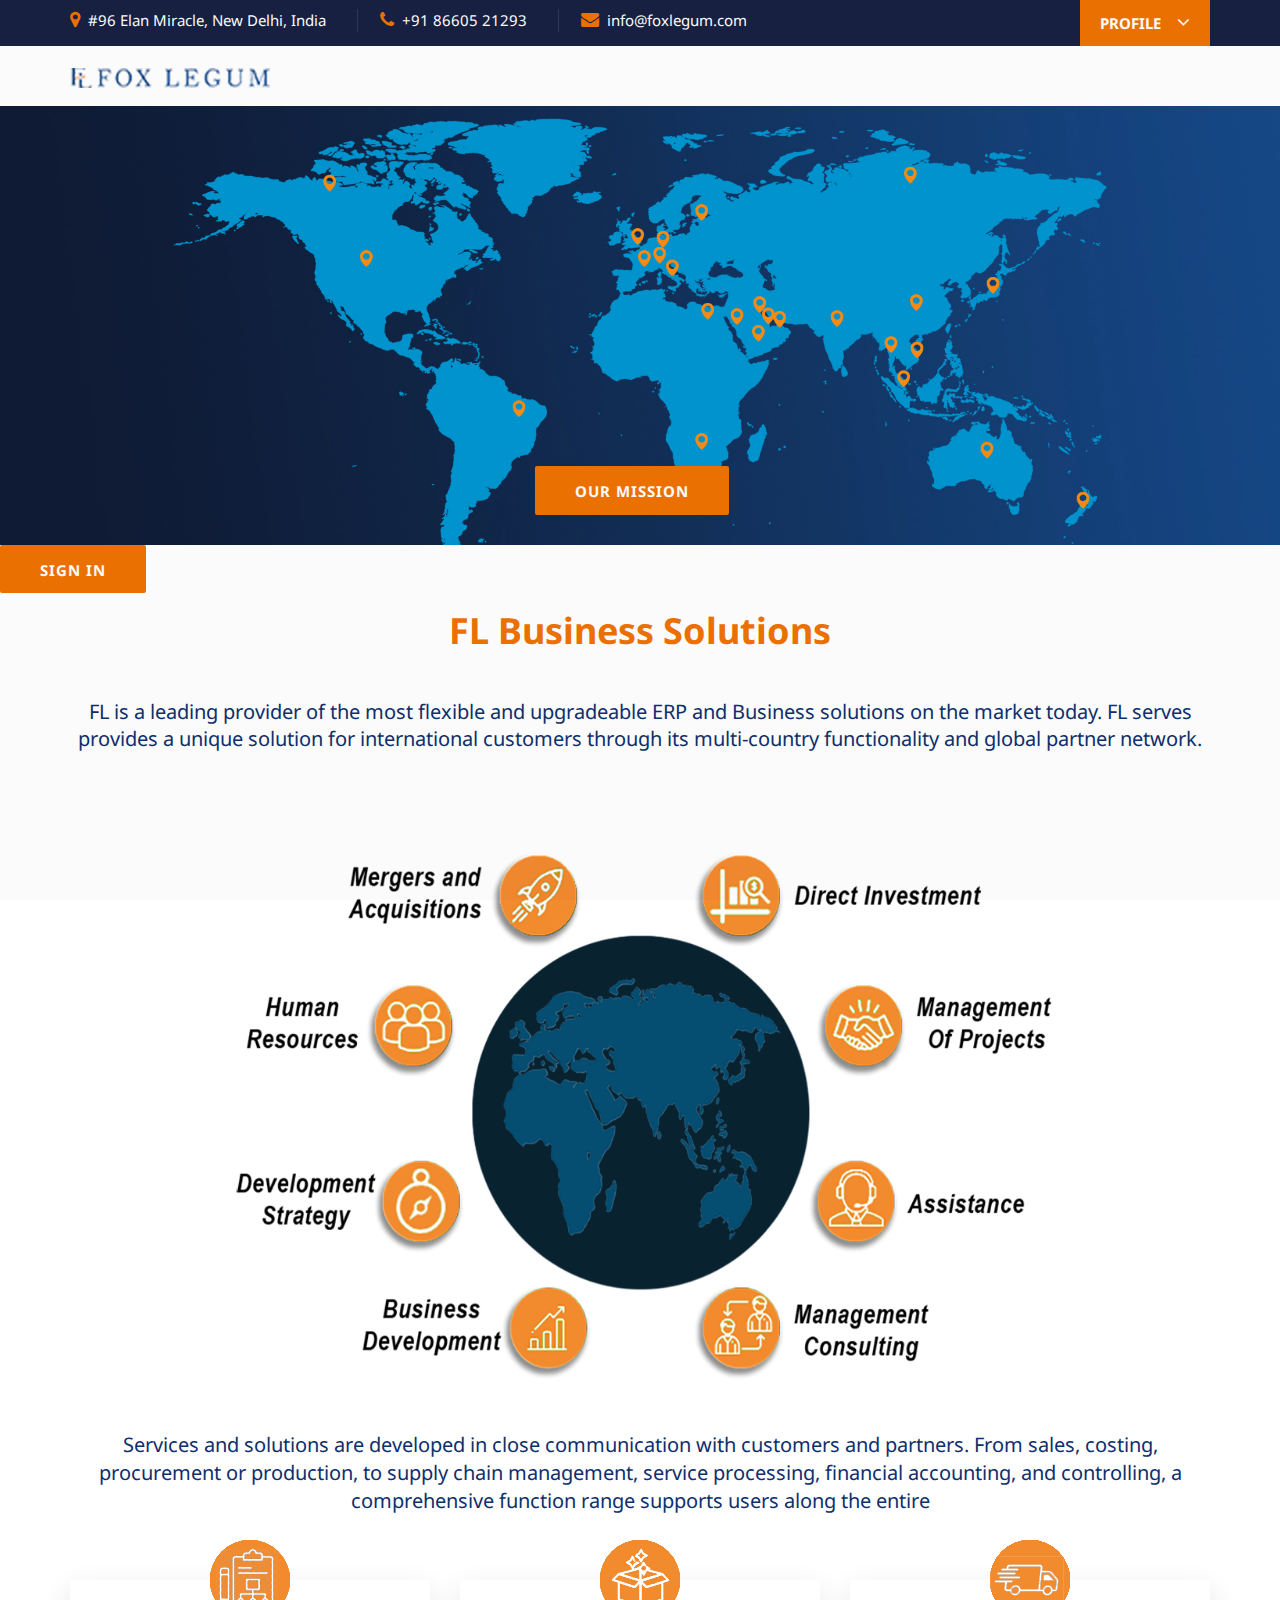
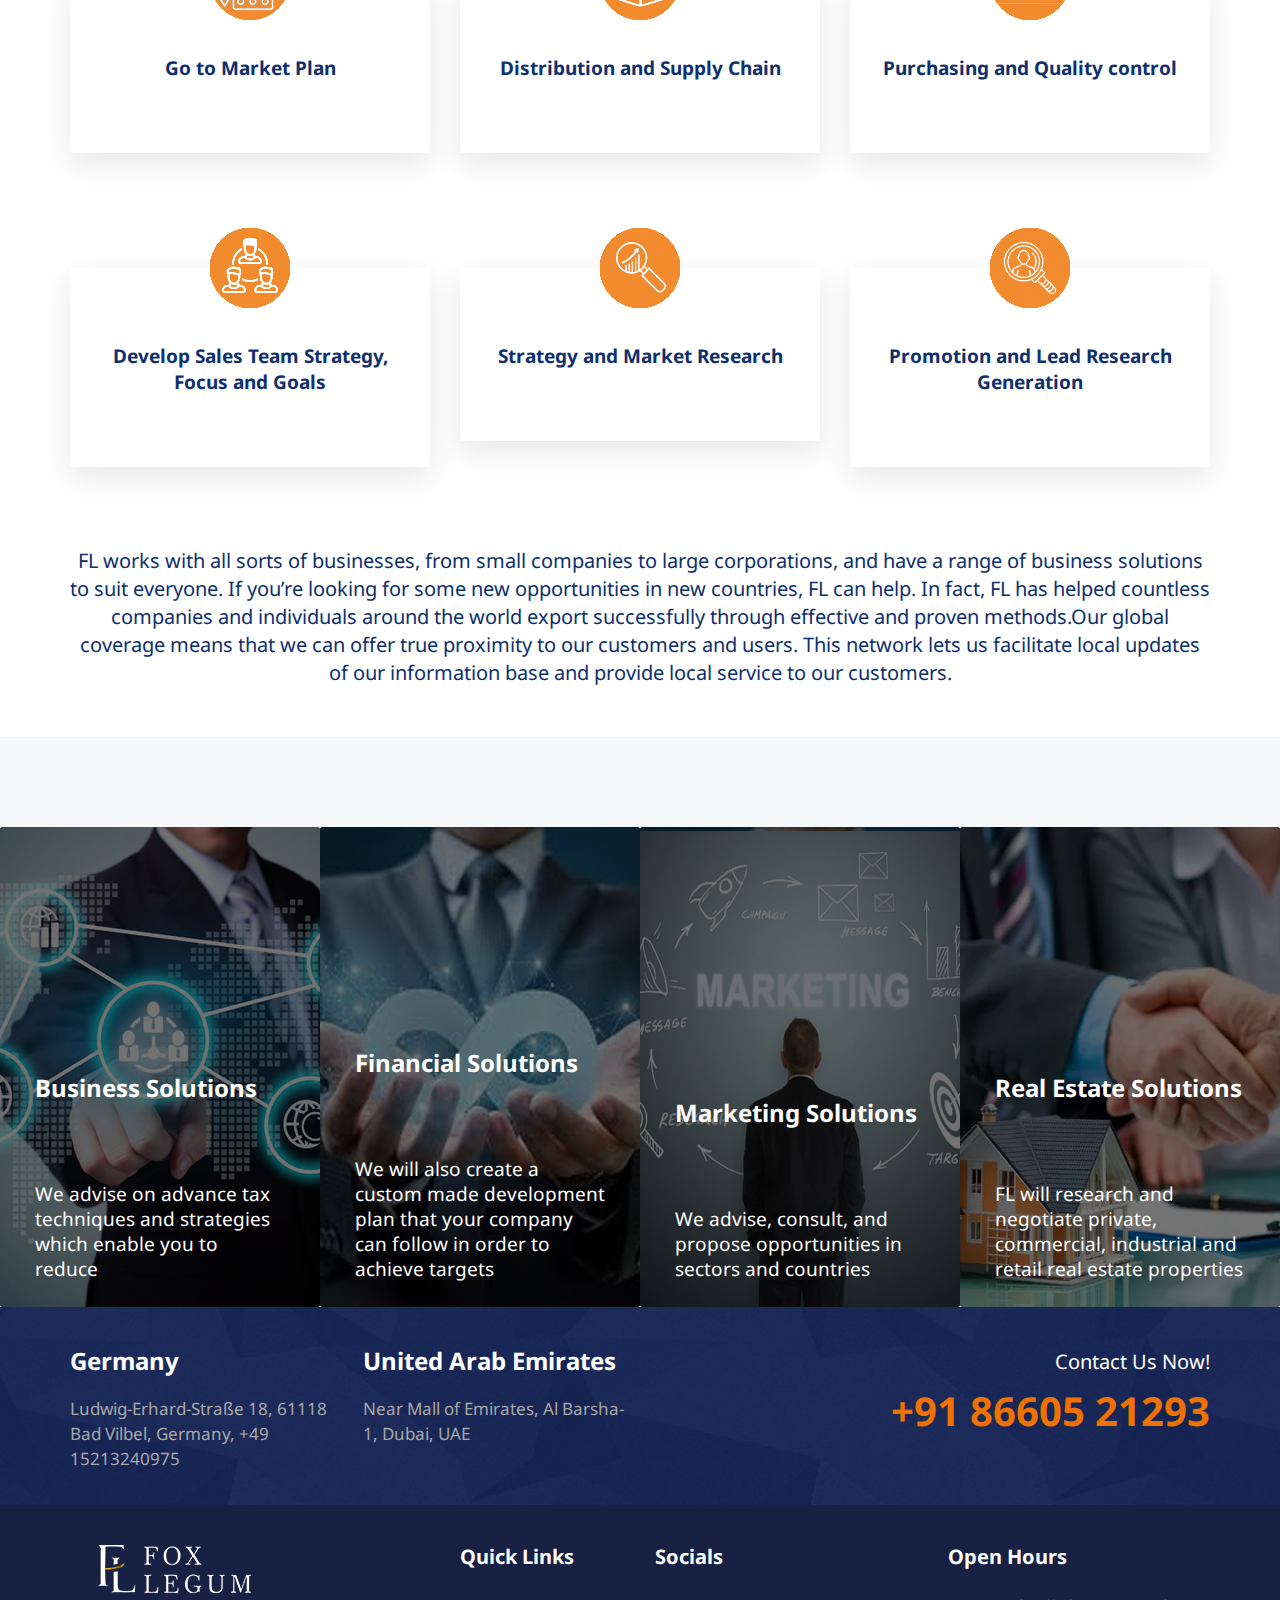
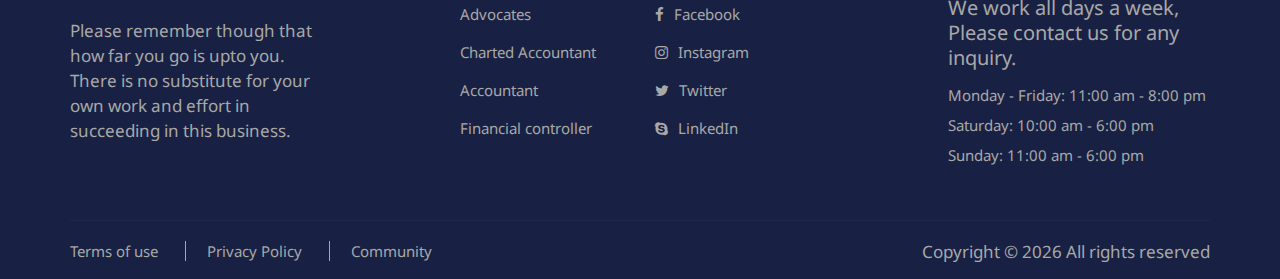
<file: fox-legum/index.html>
<!DOCTYPE html>
<html lang="zxx">
  <head>
    <meta charset="UTF-8" />
    <meta name="description" content="Fox Legum" />
    <meta name="keywords" content="Fox Legum" />
    <meta name="viewport" content="width=device-width, initial-scale=1.0" />
    <meta http-equiv="X-UA-Compatible" content="ie=edge" />
    <title>Fox Legum</title>
    <link rel="shortcut icon" type="image/x-icon" href="img/favicon.ico" />

    <!-- Google Font -->
    <link
      href="https://fonts.googleapis.com/css2?family=Lato:wght@300;400;700;900&display=swap"
      rel="stylesheet"
    />

    <!-- Css Styles -->
    <link rel="stylesheet" href="css/bootstrap.min.css" type="text/css" />
    <link rel="stylesheet" href="css/font-awesome.min.css" type="text/css" />
    <link rel="stylesheet" href="css/elegant-icons.css" type="text/css" />
    <link rel="stylesheet" href="css/nice-select.css" type="text/css" />
    <link rel="stylesheet" href="css/magnific-popup.css" type="text/css" />
    <link rel="stylesheet" href="css/jquery-ui.min.css" type="text/css" />
    <link rel="stylesheet" href="css/owl.carousel.min.css" type="text/css" />
    <link rel="stylesheet" href="css/slicknav.min.css" type="text/css" />
    <link rel="stylesheet" href="css/style.css" type="text/css" />
  </head>

  <body>
    <!-- Page Preloder -->
    <div id="preloder">
      <div class="loader"></div>
    </div>

    <!-- Offcanvas Menu Begin -->
    <div class="offcanvas-menu-overlay"></div>
    <div class="offcanvas-menu-wrapper">
      <div class="offcanvas__search">
        <i class="fa fa-search search-switch"></i>
      </div>
      <div class="offcanvas__logo">
        <a href="./index.html"><img src="img/logo.png" alt="" /></a>
      </div>

      <div id="mobile-menu-wrap"></div>
      <ul class="offcanvas__widget">
        <li>
          <a href="https://goo.gl/maps/qVWPa7sxDV3uy2VW9"
            ><i class="fa fa-map-marker"></i>Lakhi Nath Kuti, Mehrauli, New
            Delhi, Delhi 110030</a
          >
        </li>
        <li>
          <a href="tel:+918660521293"
            ><i class="fa fa-phone"></i>+91 86605 21293</a
          >
        </li>
        <li>
          <a href="mailto:info@foxlegum.com"
            ><i class="fa fa-envelope"></i>info@foxlegum.com</a
          >
        </li>
      </ul>
      <div class="offcanvas__language">
        <span>Profile</span>
        <i class="fa fa-angle-down"></i>
        <ul>
          <li><a href="advocates.html">Advocates</a></li>
          <li><a href="nopage.html">Charted Accountant</a></li>
          <li><a href="nopage.html">Chartered management accountant</a></li>
          <li><a href="nopage.html">Economist</a></li>
          <li><a href="nopage.html">Accountant</a></li>
          <li><a href="nopage.html">Engineer</a></li>
          <li><a href="nopage.html">Translator</a></li>
          <li><a href="nopage.html">Research analyst</a></li>
          <li><a href="nopage.html">Financial Analysts</a></li>
          <li><a href="nopage.html">Policy Analyst</a></li>
          <li><a href="nopage.html">Import/Export Agent</a></li>
          <li>
            <a href="nopage.html">International Foreign Policy Advisor</a>
          </li>
          <li><a href="nopage.html">Financial controller</a></li>
          <li><a href="nopage.html">Foreign Currency Investment Advisor</a></li>
          <li><a href="nopage.html">Foreign Sales Representative</a></li>
          <li><a href="nopage.html">International Management Consultant</a></li>
          <li><a href="nopage.html">Management Analyst</a></li>
          <li><a href="nopage.html">Human Resources Manager</a></li>
          <li><a href="nopage.html">Overseas Manage</a></li>
          <li><a href="nopage.html">International Trade Consultant</a></li>
        </ul>
      </div>
    </div>
    <!-- Offcanvas Menu End -->

    <!-- Header Section Begin -->
    <header class="header">
      <div class="header__top">
        <div class="container">
          <div class="row">
            <div class="col-lg-9">
              <ul class="header__top__widget">
                <li>
                  <a href="https://goo.gl/maps/qVWPa7sxDV3uy2VW9"
                    ><i class="fa fa-map-marker"></i>#96 Elan Miracle, New
                    Delhi, India</a
                  >
                </li>
                <li>
                  <a href="tel:+918660521293"
                    ><i class="fa fa-phone"></i>+91 86605 21293</a
                  >
                </li>
                <li>
                  <a href="mailto:info@foxlegum.com"
                    ><i class="fa fa-envelope"></i>info@foxlegum.com</a
                  >
                </li>
              </ul>
            </div>
            <div class="col-lg-3">
              <div class="header__top__language">
                <span>Profile</span>
                <i class="fa fa-angle-down"></i>
                <ul class="w-screen">
                  <li><a href="adv.html">Advocates</a></li>
                  <li><a href="nopage.html">Charted Accountant</a></li>
                  <li>
                    <a href="nopage.html">Chartered management accountant</a>
                  </li>
                  <li><a href="nopage.html">Economist</a></li>
                  <li><a href="nopage.html">Accountant</a></li>
                  <li><a href="nopage.html">Engineer</a></li>
                  <li><a href="nopage.html">Translator</a></li>
                  <li><a href="nopage.html">Research analyst</a></li>
                  <li><a href="nopage.html">Financial Analysts</a></li>
                  <li><a href="nopage.html">Policy Analyst</a></li>
                  <li><a href="nopage.html">Import/Export Agent</a></li>
                  <li>
                    <a href="nopage.html"
                      >International Foreign Policy Advisor</a
                    >
                  </li>
                  <li><a href="nopage.html">Financial controller</a></li>
                  <li>
                    <a href="nopage.html"
                      >Foreign Currency Investment Advisor</a
                    >
                  </li>
                  <li>
                    <a href="nopage.html">Foreign Sales Representative</a>
                  </li>
                  <li>
                    <a href="nopage.html"
                      >International Management Consultant</a
                    >
                  </li>
                  <li><a href="nopage.html">Management Analyst</a></li>
                  <li><a href="nopage.html">Human Resources Manager</a></li>
                  <li><a href="nopage.html">Overseas Manage</a></li>
                  <li>
                    <a href="nopage.html">International Trade Consultant</a>
                  </li>
                </ul>
              </div>
            </div>
          </div>
        </div>
      </div>
      <div class="container">
        <div class="row">
          <div class="col-lg-3 col-xs-6">
            <div class="header__logo">
              <a href="./index.html"><img src="img/logo.png" alt="" /></a>
            </div>
          </div>
        </div>
        <div class="canvas__open">
          <span class="fa fa-bars"></span>
        </div>
      </div>
    </header>
    <!-- Header Section End -->

    <!-- Hero Section Begin -->
    <section class="hero set-bg" data-setbg="img/hero-bg.jpg">
      <div class="container">
        <div class="row">
          <div class="col-lg-12">
            <div class="hero__text">
              <a href="our-vision.html" class="primary-btn">Our Mission</a>
            </div>
          </div>
        </div>
      </div>
    </section>
    <!-- Hero Section End -->

    <a href="loginpage/login.html" class="primary-btn">Sign In</a>

    <!-- Home About Begin -->
    <section class="home-about spad">
      <div class="container">
        <div class="row">
          <div class="col-lg-12">
            <div class="home__about__text">
              <div class="section-title">
                <h2>FL Business Solutions</h2>
              </div>
              <div class="row">
                <div class="col-lg-12 col-md-12">
                  <div class="home__about__item">
                    <p>
                      FL is a leading provider of the most flexible and
                      upgradeable ERP and Business solutions on the market
                      today. FL serves provides a unique solution for
                      international customers through its multi-country
                      functionality and global partner network.
                    </p>
                  </div>
                </div>
              </div>
            </div>
          </div>
          <div class="col-lg-5 offset-lg-1">
            <div class="home__about__img"></div>
          </div>
        </div>
      </div>
    </section>
    <!-- Home About End -->

    <!-- image -->
    <section class="home-about spad">
      <div class="container">
        <img src="img/web-cover.png" />
      </div>
    </section>
    <!-- image end -->

    <!-- Choose Section Begin -->
    <section class="choose spad">
      <div class="container">
        <div class="row">
          <div class="col-lg-12">
            <div class="section-title">
              <p>
                Services and solutions are developed in close communication with
                customers and partners. From sales, costing, procurement or
                production, to supply chain management, service processing,
                financial accounting, and controlling, a comprehensive function
                range supports users along the entire
              </p>
            </div>
          </div>
        </div>
        <div class="row">
          <div class="col-lg-4 col-md-4 col-sm-6">
            <div class="choose__item">
              <img src="img/choose/choose-1.png" alt="" />
              <h5>Go to Market Plan</h5>
            </div>
          </div>
          <div class="col-lg-4 col-md-4 col-sm-6">
            <div class="choose__item">
              <img src="img/choose/choose-2.png" alt="" />
              <h5>Distribution and Supply Chain</h5>
            </div>
          </div>
          <div class="col-lg-4 col-md-4 col-sm-6">
            <div class="choose__item">
              <img src="img/choose/choose-3.png" alt="" />
              <h5>Purchasing and Quality control</h5>
            </div>
          </div>
          <div class="col-lg-4 col-md-4 col-sm-6">
            <div class="choose__item">
              <img src="img/choose/choose-4.png" alt="" />
              <h5>Develop Sales Team Strategy, Focus and Goals</h5>
            </div>
          </div>
          <div class="col-lg-4 col-md-4 col-sm-6">
            <div class="choose__item">
              <img src="img/choose/choose-5.png" alt="" />
              <h5>Strategy and Market Research</h5>
            </div>
          </div>
          <div class="col-lg-4 col-md-4 col-sm-6">
            <div class="choose__item">
              <img src="img/choose/choose-6.png" alt="" />
              <h5>Promotion and Lead Research Generation</h5>
            </div>
          </div>
        </div>
        <div class="row">
          <div class="col-lg-12">
            <div class="section-title">
              <p>
                FL works with all sorts of businesses, from small companies to
                large corporations, and have a range of business solutions to
                suit everyone. If you’re looking for some new opportunities in
                new countries, FL can help. In fact, FL has helped countless
                companies and individuals around the world export successfully
                through effective and proven methods.Our global coverage means
                that we can offer true proximity to our customers and users.
                This network lets us facilitate local updates of our information
                base and provide local service to our customers.
              </p>
            </div>
          </div>
        </div>
      </div>
    </section>
    <!-- Choose Section End -->

    <!--  Services Section Begin -->
    <section class="loan-services spad">
      <div class="container-fluid">
        <div class="loan__services__list">
          <div
            class="loan__services__item set-bg"
            data-setbg="img/loan-services/ls-1.jpg"
          >
            <div class="loan__services__item__text">
              <h4>Business Solutions</h4>
              <p>
                We advise on advance tax techniques and strategies which enable
                you to reduce
              </p>
            </div>
          </div>
          <div
            class="loan__services__item set-bg"
            data-setbg="img/loan-services/ls-2.jpg"
          >
            <div class="loan__services__item__text">
              <h4>Financial Solutions</h4>
              <p>
                We will also create a custom made development plan that your
                company can follow in order to achieve targets
              </p>
            </div>
          </div>
          <div
            class="loan__services__item set-bg"
            data-setbg="img/loan-services/ls-3.jpg"
          >
            <div class="loan__services__item__text">
              <h4>Marketing Solutions</h4>
              <p>
                We advise, consult, and propose opportunities in sectors and
                countries
              </p>
            </div>
          </div>
          <div
            class="loan__services__item set-bg"
            data-setbg="img/loan-services/ls-4.jpg"
          >
            <div class="loan__services__item__text">
              <h4>Real Estate Solutions</h4>
              <p>
                FL will research and negotiate private, commercial, industrial
                and retail real estate properties
              </p>
            </div>
          </div>
        </div>
      </div>
    </section>
    <!-- Loan Services Section End -->

    <!-- Contact Begin -->
    <div class="contact-widget set-bg" data-setbg="img/contact-widget.jpg">
      <div class="container">
        <div class="row">
          <div class="col-lg-6 col-md-6">
            <div class="row">
              <div class="col-lg-6 col-md-6">
                <div class="contact__widget__item">
                  <h4>Germany</h4>
                  <p>
                    Ludwig-Erhard-Straße 18, 61118 Bad Vilbel, Germany, +49
                    15213240975
                  </p>
                </div>
              </div>
              <div class="col-lg-6 col-md-6">
                <div class="contact__widget__item">
                  <h4>United Arab Emirates</h4>
                  <p>Near Mall of Emirates, Al Barsha-1, Dubai, UAE</p>
                </div>
              </div>
            </div>
          </div>
          <div class="col-lg-6 col-md-6">
            <div class="contact__widget__phone">
              <span>Contact Us Now!</span>
              <h2>+91 86605 21293</h2>
            </div>
          </div>
        </div>
      </div>
    </div>
    <!-- Contact End -->

    <!-- Footer Section Begin -->
    <footer class="footer">
      <div class="container">
        <div class="row">
          <div class="col-lg-3 col-md-6 col-sm-6">
            <div class="footer__about">
              <div class="footer__logo">
                <a href="./index.html"
                  ><img src="img/footer-logo.png" alt=""
                /></a>
              </div>
              <p>
                Please remember though that how far you go is upto you. There is
                no substitute for your own work and effort in succeeding in this
                business.
              </p>
            </div>
          </div>
          <div class="col-lg-2 offset-lg-1 col-md-3 col-sm-6">
            <div class="footer__widget">
              <h5>Quick Links</h5>
              <div class="footer__widget">
                <ul>
                  <li><a href="#">Advocates</a></li>
                  <li><a href="#">Charted Accountant</a></li>
                  <li><a href="#">Accountant</a></li>
                  <li><a href="#">Financial controller</a></li>
                </ul>
              </div>
            </div>
          </div>
          <div class="col-lg-2 col-md-3 col-sm-6">
            <div class="footer__widget">
              <h5>Socials</h5>
              <div class="footer__widget footer__widget--social">
                <ul>
                  <li>
                    <a href="#"><i class="fa fa-facebook"></i> Facebook</a>
                  </li>
                  <li>
                    <a href="#"><i class="fa fa-instagram"></i> Instagram</a>
                  </li>
                  <li>
                    <a href="#"><i class="fa fa-twitter"></i> Twitter</a>
                  </li>
                  <li>
                    <a href="#"><i class="fa fa-skype"></i> LinkedIn</a>
                  </li>
                </ul>
              </div>
            </div>
          </div>
          <div class="col-lg-3 offset-lg-1 col-md-6 col-sm-6">
            <div class="footer__widget footer__widget--address">
              <h5>Open Hours</h5>
              <p>We work all days a week, Please contact us for any inquiry.</p>
              <ul>
                <li>Monday - Friday: 11:00 am - 8:00 pm</li>
                <li>Saturday: 10:00 am - 6:00 pm</li>
                <li>Sunday: 11:00 am - 6:00 pm</li>
              </ul>
            </div>
          </div>
        </div>
        <div class="footer__copyright">
          <div class="row">
            <div class="col-lg-6 col-md-6">
              <ul class="footer__copyright__links">
                <li><a href="#">Terms of use</a></li>
                <li><a href="#">Privacy Policy</a></li>
                <li><a href="#">Community</a></li>
              </ul>
            </div>
            <div class="col-lg-6 col-md-6">
              <!-- Link back to Colorlib can't be removed. Template is licensed under CC BY 3.0. -->
              <div class="footer__copyright__text">
                <p>
                  Copyright &copy;
                  <script>
                    document.write(new Date().getFullYear());
                  </script>
                  All rights reserved
                </p>
              </div>
            </div>
          </div>
        </div>
      </div>
    </footer>
    <!-- Footer Section End -->

    <!-- Search Begin -->
    <div class="search-model">
      <div class="h-100 d-flex align-items-center justify-content-center">
        <div class="search-close-switch">+</div>
        <form class="search-model-form">
          <input type="text" id="search-input" placeholder="Search here....." />
        </form>
      </div>
    </div>
    <!-- Search End -->

    <!-- Js Plugins -->
    <script src="js/jquery-3.3.1.min.js"></script>
    <script src="js/bootstrap.min.js"></script>
    <script src="js/jquery.nice-select.min.js"></script>
    <script src="js/jquery-ui.min.js"></script>
    <script src="js/jquery.nicescroll.min.js"></script>
    <script src="js/jquery.magnific-popup.min.js"></script>
    <script src="js/jquery.slicknav.js"></script>
    <script src="js/owl.carousel.min.js"></script>
    <script src="js/main.js"></script>
  </body>
</html>
</file>
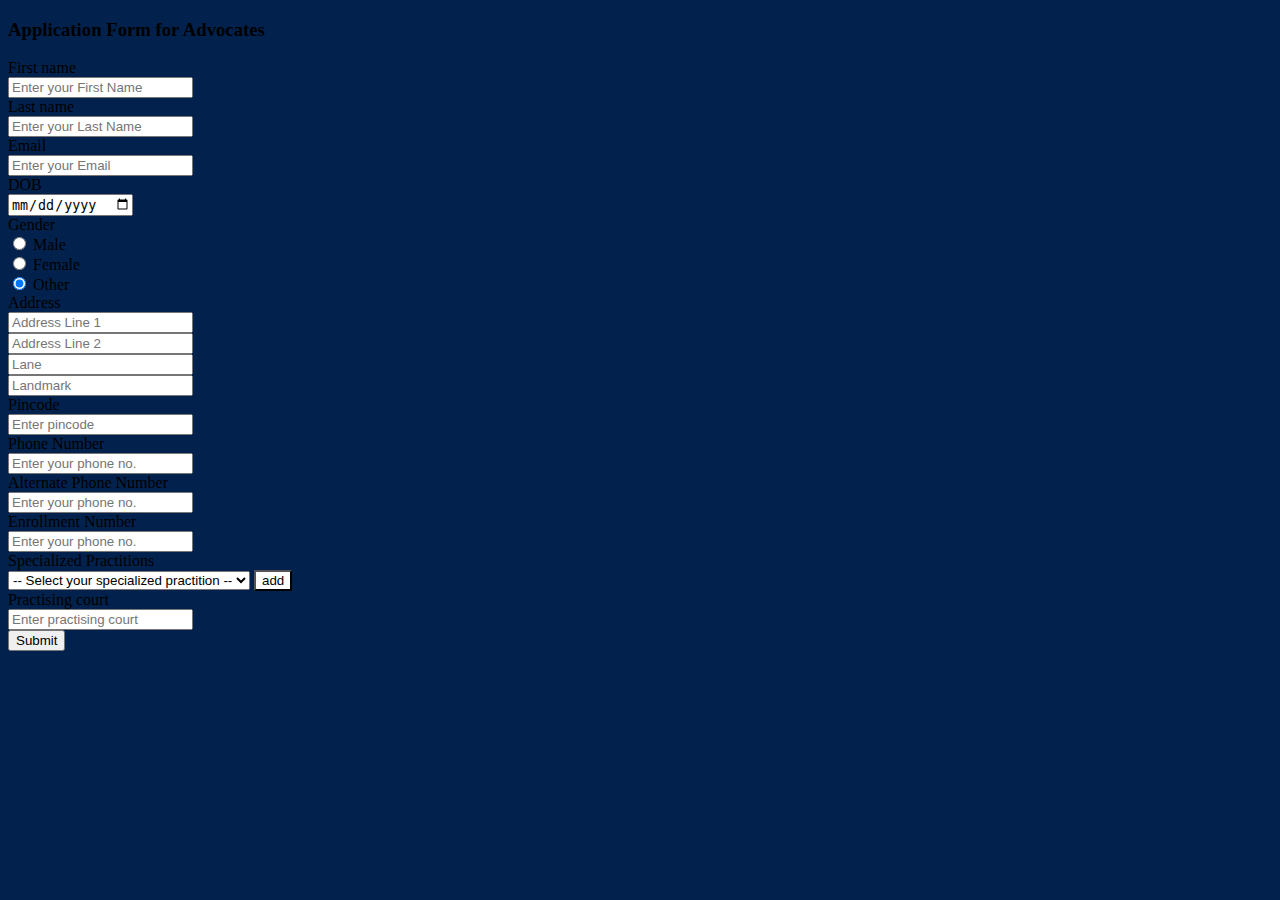
<file: fox-legum/adv.html>
<!DOCTYPE html>
<html lang="en">
  <head>
    <meta charset="UTF-8" />
    <meta name="viewport" content="width=device-width, initial-scale=1.0" />
    <title>Document</title>
    <link
      rel="stylesheet"
      href="https://stackpath.bootstrapcdn.com/bootstrap/4.5.0/css/bootstrap.min.css"
      integrity="sha384-9aIt2nRpC12Uk9gS9baDl411NQApFmC26EwAOH8WgZl5MYYxFfc+NcPb1dKGj7Sk"
      crossorigin="anonymous"
    />
    <script
      src="https://stackpath.bootstrapcdn.com/bootstrap/4.5.0/js/bootstrap.min.js"
      integrity="sha384-OgVRvuATP1z7JjHLkuOU7Xw704+h835Lr+6QL9UvYjZE3Ipu6Tp75j7Bh/kR0JKI"
      crossorigin="anonymous"
    ></script>
  </head>
  <body style="background-color: #02224d;">
    <div class="container p-5">
      <!-- form user info -->
      <div class="card card-outline-secondary">
        <div class="card-header">
          <h3 class="mb-0 text-center">Application Form for Advocates</h3>
        </div>
        <div class="card-body">
          <form autocomplete="off" class="form" role="form">
            <div class="form-group row">
              <label
                id="fname"
                class="col-lg-3 col-form-label form-control-label"
                >First name</label
              >
              <div class="col-lg-9">
                <input
                  class="form-control"
                  type="text"
                  value=""
                  placeholder="Enter your First Name"
                />
              </div>
            </div>
            <div class="form-group row">
              <label
                id="lname"
                class="col-lg-3 col-form-label form-control-label"
                >Last name</label
              >
              <div class="col-lg-9">
                <input
                  class="form-control"
                  type="text"
                  value=""
                  placeholder="Enter your Last Name"
                />
              </div>
            </div>
            <div class="form-group row">
              <label
                id="email"
                class="col-lg-3 col-form-label form-control-label"
                >Email</label
              >
              <div class="col-lg-9">
                <input
                  class="form-control"
                  type="email"
                  value=""
                  placeholder="Enter your Email"
                />
              </div>
            </div>
            <div class="form-group row">
              <label id="dob" class="col-lg-3 col-form-label form-control-label"
                >DOB</label
              >
              <div class="col-lg-9">
                <input class="form-control" type="date" value="" />
              </div>
            </div>
            <div class="form-group row">
              <label name="gender" class="col-lg-3">Gender</label>
              <div class="col-lg-3">
                <input
                  class=""
                  type="radio"
                  value="Male"
                  checked=""
                  name="Gender"
                />
                <label class="">Male</label>
              </div>
              <div class="col-lg-3">
                <input
                  class=""
                  type="radio"
                  value="Female"
                  checked=""
                  name="Gender"
                />
                <label class="">Female</label>
              </div>
              <div class="col-lg-3">
                <input
                  class=""
                  type="radio"
                  value="Other"
                  checked=""
                  name="Gender"
                />
                <label class="">Other</label>
              </div>
            </div>
            <div class="form-group row address">
              <label class="col-lg-3 col-form-label form-control-label"
                >Address</label
              >
              <div class="col-lg-9">
                <input
                  class="form-control mb-3"
                  placeholder="Address Line 1"
                  type="text"
                  value=""
                />
              </div>

              <label class="col-lg-3 col-form-label form-control-label"></label>
              <div class="col-lg-9">
                <input
                  class="form-control mb-3"
                  type="text"
                  placeholder="Address Line 2"
                  value=""
                />
              </div>
              <label class="col-lg-3 col-form-label form-control-label"></label>
              <div class="col-lg-9">
                <input
                  class="form-control mb-3"
                  type="text"
                  placeholder="Lane"
                  value=""
                />
              </div>
              <label class="col-lg-3 col-form-label form-control-label"></label>
              <div class="col-lg-9">
                <input
                  class="form-control mb-3"
                  type="text"
                  placeholder="Landmark"
                  value=""
                />
              </div>
            </div>

            <div class="form-group row">
              <label
                id="pincode"
                class="col-lg-3 col-form-label form-control-label"
                >Pincode</label
              >
              <div class="col-lg-3">
                <input
                  class="form-control"
                  type="number"
                  pattern="[0-9]{6}"
                  maxlength="6"
                  placeholder="Enter pincode"
                  value=""
                />
              </div>
            </div>

            <div class="form-group row">
              <label
                id="primaryPhoneNumber"
                class="col-lg-3 col-form-label form-control-label"
                >Phone Number</label
              >
              <div class="col-lg-3">
                <input
                  class="form-control"
                  type="number"
                  value=""
                  placeholder="Enter your phone no."
                />
              </div>
            </div>

            <div class="form-group row">
              <label
                id="alternatePhoneNumber"
                class="col-lg-3 col-form-label form-control-label"
                >Alternate Phone Number</label
              >
              <div class="col-lg-3">
                <input
                  class="form-control"
                  type="number"
                  value=""
                  placeholder="Enter your phone no."
                />
              </div>
            </div>
            <div class="form-group row">
              <label
                id="enrollNumber"
                class="col-lg-3 col-form-label form-control-label"
                >Enrollment Number</label
              >
              <div class="col-lg-3">
                <input
                  class="form-control"
                  type="number"
                  value=""
                  placeholder="Enter your phone no."
                />
              </div>
            </div>

            <div class="form-group row">
              <label class="col-lg-3 col-form-label form-control-label">
                Specialized Practitions
              </label>
              <div class="col-lg-9">
                <select
                  class="form-control"
                  id="specializedPractition"
                  id="specializedPractition"
                  required
                >
                  <option disabled selected value>
                    -- Select your specialized practition --
                  </option>
                  <option value="Criminal">Criminal</option>
                  <option value="Civil">Civil</option>
                  <option value="Property Dispute">Property Dispute</option>
                  <option value="Divorce & Alimony">Divorce & Alimony</option>
                  <option value="Muslim Law">Muslim Law</option>
                  <option value="Motor Accident">Motor Accident</option>
                  <option value="Insurance Law">Insurance Law</option>
                  <option value="Customs & Central Excise"
                    >Customs & Central Excise</option
                  >
                  <option value="Child Custody">Child Custody</option>
                  <option value="Muslim Law">Muslim Law</option>
                  <option value="Medical Malpractice"
                    >Medical Malpractice</option
                  >
                  <option value="Immigration">Immigration</option>
                  <option value="Trademark & Copyright "
                    >Trademark & Copyright
                  </option>
                  <option value="Corporate Law">Corporate Law</option>
                  <option value="Landlord/Tenant">Landlord/Tenant</option>
                  <option value="Family Dispute">Family Dispute</option>
                  <option value="Consumer Grievances"
                    >Consumer Grievances</option
                  >
                  <option value="Taxation">Taxation</option>
                  <option value="International Laws">International Laws</option>
                  <option value="Documentation">Documentation</option>
                  <option value="Cheque Bounce">Cheque Bounce</option>
                  <option value="R.T.I">R.T.I</option>
                  <option value="Startup">Startup</option>
                  <option value="Cyber Crime">Cyber Crime</option>
                  <option value="Arbitration & Conciliation"
                    >Arbitration & Conciliation</option
                  >
                  <option value="Labour & Service">Labour & Service</option>
                  <option value="Recovery">Recovery</option>
                  <option value="Wills/Trusts">Wills/Trusts</option>
                  <option value="Armed Forces Tribunal"
                    >Armed Forces Tribunal</option
                  >
                  <option value="Patent ">Patent </option>
                  <option value="Banking">Banking</option>
                  <option value="Contract">Contract</option>
                  <option value="Women's Protection">Women's Protection</option>
                  <option value="Revenue">Revenue</option>
                  <option value="Intellectual property"
                    >Intellectual property</option
                  >
                  <option value="Financial">Financial</option>
                  <option value="Matrimonial">Matrimonial</option>
                  <option value="Others">Others</option>
                </select>
                <div class="form-group row none otherSel">
                  <div class="col-lg-9">
                    <input
                      class="form-control"
                      type="text"
                      value=" "
                      placeholder="Enter your Specialized Practitions here"
                    />
                  </div>
                </div>
                <input class="add_select" value="add" type="button" /><span
                  class="select_append"
                ></span>
                <style>
                  .add_select {
                    background-color: white;
                    outline: none;
                    box-shadow: none;
                  }
                  .selected:hover {
                    text-decoration: line-through;
                  }
                  .none {
                    display: none;
                  }
                </style>
              </div>
            </div>

            <div class="form-group row">
              <label
                id="practicingCourt"
                class="col-lg-3 col-form-label form-control-label"
                >Practising court</label
              >
              <div class="col-lg-9">
                <input
                  class="form-control"
                  type="text"
                  value=""
                  placeholder="Enter practising court"
                />
              </div>
            </div>
            <div class="form-group row">
              <label class="col-lg-3 col-form-label form-control-label"></label>
              <div class="col-lg-3">
                <input
                  class="btn btn-md btn-success"
                  type="submit"
                  id="submitAdvData"
                  value="Submit"
                /><br>
                <span class="submit_final"></span>
              </div>
            </div>
          </form>
        </div>
      </div>
      <!-- /form user info -->
    </div>
  </body>
  <script src="advocate.js"></script>
</html>
</file>
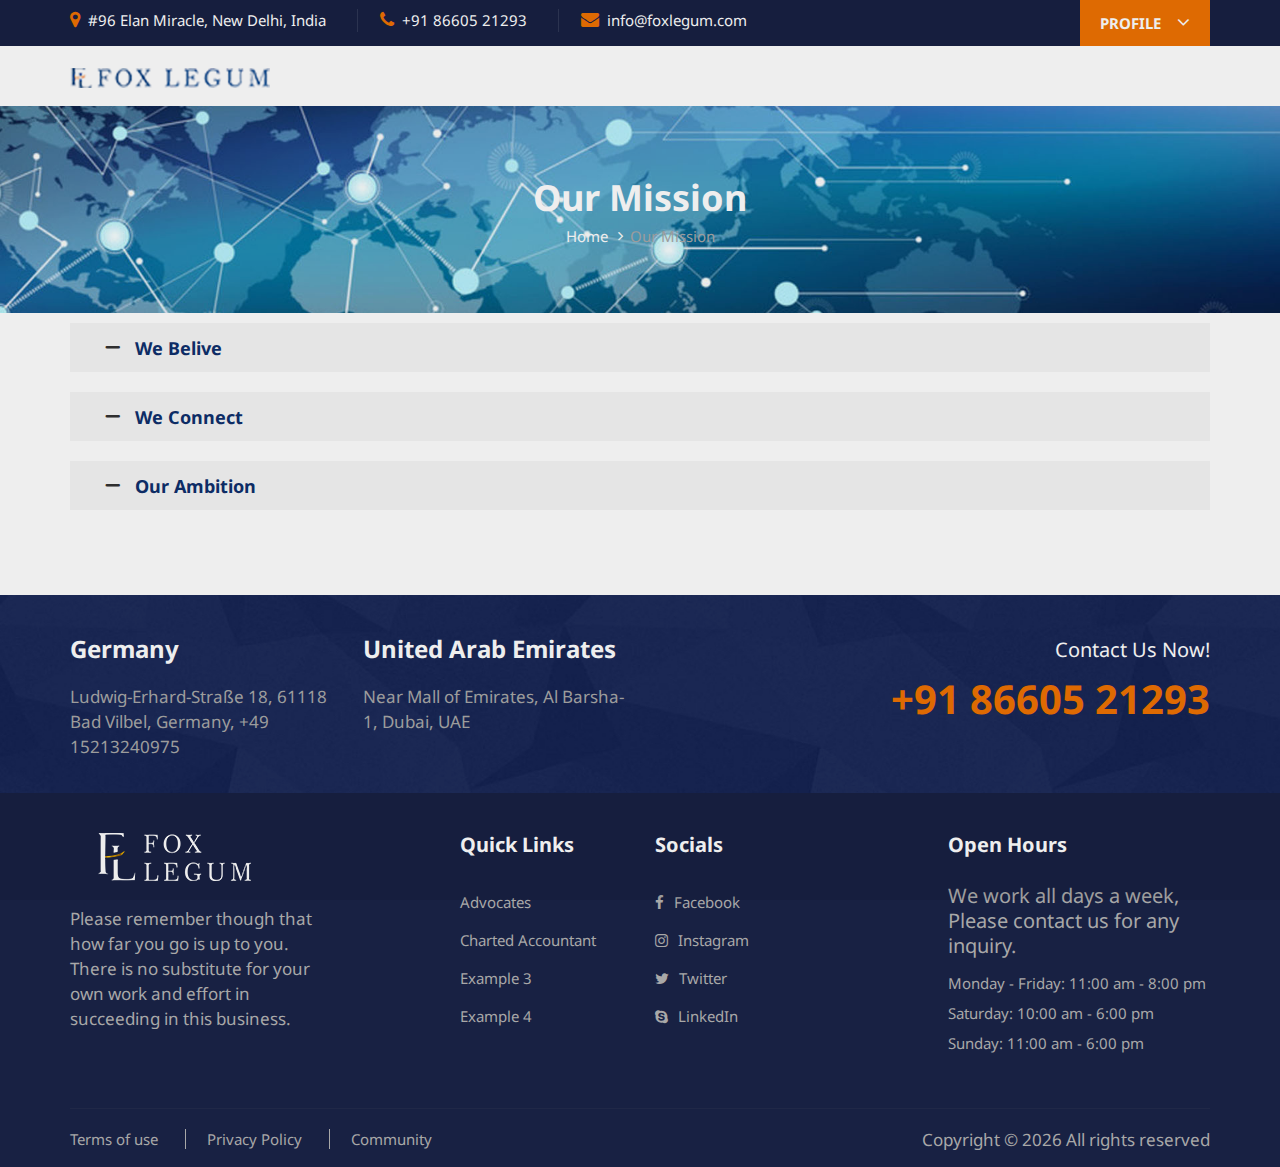
<file: fox-legum/our-vision.html>
<!DOCTYPE html>
<html lang="zxx">
  <head>
    <meta charset="UTF-8" />
    <meta name="description" content="Fox Legum" />
    <meta name="keywords" content="Fox Legum" />
    <meta name="viewport" content="width=device-width, initial-scale=1.0" />
    <meta http-equiv="X-UA-Compatible" content="ie=edge" />
    <title>Fox Legum | Our Mission</title>
    <link rel="shortcut icon" type="image/x-icon" href="img/favicon.ico" />

    <!-- Google Font -->
    <link
      href="https://fonts.googleapis.com/css2?family=Lato:wght@300;400;700;900&display=swap"
      rel="stylesheet"
    />

    <!-- Css Styles -->
    <link rel="stylesheet" href="css/bootstrap.min.css" type="text/css" />
    <link rel="stylesheet" href="css/font-awesome.min.css" type="text/css" />
    <link rel="stylesheet" href="css/elegant-icons.css" type="text/css" />
    <link rel="stylesheet" href="css/nice-select.css" type="text/css" />
    <link rel="stylesheet" href="css/magnific-popup.css" type="text/css" />
    <link rel="stylesheet" href="css/jquery-ui.min.css" type="text/css" />
    <link rel="stylesheet" href="css/owl.carousel.min.css" type="text/css" />
    <link rel="stylesheet" href="css/slicknav.min.css" type="text/css" />
    <link rel="stylesheet" href="css/style.css" type="text/css" />
  </head>

  <body>
    <!-- Page Preloder -->
    <div id="preloder">
      <div class="loader"></div>
    </div>

    <!-- Offcanvas Menu Begin -->
    <div class="offcanvas-menu-overlay"></div>
    <div class="offcanvas-menu-wrapper">
      <div class="offcanvas__search">
        <i class="fa fa-search search-switch"></i>
      </div>
      <div class="offcanvas__logo">
        <a href="./index.html"><img src="img/logo.png" alt="" /></a>
      </div>

      <div id="mobile-menu-wrap"></div>
      <ul class="offcanvas__widget">
        <li>
          <i class="fa fa-map-marker"></i>#96 Elan Miracle, New Delhi, India
        </li>
        <li><i class="fa fa-phone"></i>+91 86605 21293</li>
        <li><i class="fa fa-envelope"></i>info@foxlegum.com</li>
      </ul>
      <div class="offcanvas__language">
        <span>Profile</span>
        <i class="fa fa-angle-down"></i>
        <ul>
          <li><a href="#">Advocates</a></li>
          <li><a href="#">Charted Accountant</a></li>
        </ul>
      </div>
    </div>
    <!-- Offcanvas Menu End -->

    <!-- Header Section Begin -->
    <header class="header">
      <div class="header__top">
        <div class="container">
          <div class="row">
            <div class="col-lg-9 col-xs-6">
              <ul class="header__top__widget">
                <li>
                  <a href="https://goo.gl/maps/qVWPa7sxDV3uy2VW9"
                    ><i class="fa fa-map-marker"></i>#96 Elan Miracle, New
                    Delhi, India</a
                  >
                </li>
                <li>
                  <a href="tel:+918660521293"
                    ><i class="fa fa-phone"></i>+91 86605 21293</a
                  >
                </li>
                <li>
                  <a href="mailto:info@foxlegum.com"
                    ><i class="fa fa-envelope"></i>info@foxlegum.com</a
                  >
                </li>
              </ul>
            </div>
            <div class="col-lg-3">
              <div class="header__top__language">
                <span>Profile</span>
                <i class="fa fa-angle-down"></i>
                <ul>
                  <li><a href="#">Advocates</a></li>
                  <li><a href="#">Charted Accountant</a></li>
                </ul>
              </div>
            </div>
          </div>
        </div>
      </div>
      <div class="container">
        <div class="row">
          <div class="col-lg-3">
            <div class="header__logo">
              <a href="./index.html"><img src="img/logo.png" alt="" /></a>
            </div>
          </div>
        </div>
        <div class="canvas__open">
          <span class="fa fa-bars"></span>
        </div>
      </div>
    </header>
    <!-- Header Section End -->

    <!-- Breadcrumb Section Begin -->
    <div
      class="breadcrumb-option set-bg"
      data-setbg="img/breadcrumb/inner-banner.jpg"
    >
      <div class="container">
        <div class="row">
          <div class="col-lg-12 text-center">
            <div class="breadcrumb__text">
              <h2>Our Mission</h2>
              <div class="breadcrumb__links">
                <a href="./index.html">Home</a>
                <span>Our Mission</span>
              </div>
            </div>
          </div>
        </div>
      </div>
    </div>
    <!-- Breadcrumb Section End -->

    <!-- Services Details Section Begin -->
    <section class="services-details spad">
      <div class="container">
        <div class="row">
          <div class="col-lg-12">
            <div class="services__details__faq">
              <div class="accordion" id="accordionExample">
                <div class="card">
                  <div class="card-heading">
                    <a data-toggle="collapse" data-target="#collapseOne">
                      <span>We Belive</span>
                    </a>
                  </div>
                  <!-- <div id="collapseOne" class="collapse" data-parent="#accordionExample">
                                    <div class="card-body">
                                        
                                        <p>is to act as your trusted partner throughout your international journey</p>
                                    </div>
                                </div> -->
                </div>

                <div class="card">
                  <div class="card-heading">
                    <a data-toggle="collapse" data-target="#collapseFour">
                      We Connect
                    </a>
                  </div>
                  <!-- <div id="collapseFour" class="collapse" data-parent="#accordionExample">
                                    <div class="card-body">
                                        <p>people and partners to diverse cultures and local market efficiently
                                        </p>
                                    </div>
                                </div> -->
                </div>
                <div class="card">
                  <div class="card-heading">
                    <a data-toggle="collapse" data-target="#collapseFive"
                      >Our Ambition
                    </a>
                  </div>
                  <!-- <div id="collapseFive" class="collapse" data-parent="#accordionExample">
                                    <div class="card-body">
                                        <p>is to be the world leader of innovative solutions for the internationalization of small and mid-cap companies
                                        </p>
                                    </div>
                                </div> -->
                </div>
              </div>
            </div>
          </div>
        </div>
      </div>
    </section>
    <!-- Services Details End -->

    <!-- Contact Begin -->
    <div class="contact-widget set-bg" data-setbg="img/contact-widget.jpg">
      <div class="container">
        <div class="row">
          <div class="col-lg-6 col-md-6">
            <div class="row">
              <div class="col-lg-6 col-md-6">
                <div class="contact__widget__item">
                  <h4>Germany</h4>
                  <p>
                    Ludwig-Erhard-Straße 18, 61118 Bad Vilbel, Germany, +49
                    15213240975
                  </p>
                </div>
              </div>
              <div class="col-lg-6 col-md-6">
                <div class="contact__widget__item">
                  <h4>United Arab Emirates</h4>
                  <p>Near Mall of Emirates, Al Barsha-1, Dubai, UAE</p>
                </div>
              </div>
            </div>
          </div>
          <div class="col-lg-6 col-md-6">
            <div class="contact__widget__phone">
              <span>Contact Us Now!</span>
              <h2>+91 86605 21293</h2>
            </div>
          </div>
        </div>
      </div>
    </div>
    <!-- Contact End -->

    <!-- Footer Section Begin -->
    <footer class="footer">
      <div class="container">
        <div class="row">
          <div class="col-lg-3 col-md-6 col-sm-6">
            <div class="footer__about">
              <div class="footer__logo">
                <a href="./index.html"
                  ><img src="img/footer-logo.png" alt=""
                /></a>
              </div>
              <p>
                Please remember though that how far you go is up to you. There
                is no substitute for your own work and effort in succeeding in
                this business.
              </p>
            </div>
          </div>
          <div class="col-lg-2 offset-lg-1 col-md-3 col-sm-6">
            <div class="footer__widget">
              <h5>Quick Links</h5>
              <div class="footer__widget">
                <ul>
                  <li><a href="#">Advocates</a></li>
                  <li><a href="#">Charted Accountant</a></li>
                  <li><a href="#">Example 3</a></li>
                  <li><a href="#">Example 4</a></li>
                </ul>
              </div>
            </div>
          </div>
          <div class="col-lg-2 col-md-3 col-sm-6">
            <div class="footer__widget">
              <h5>Socials</h5>
              <div class="footer__widget footer__widget--social">
                <ul>
                  <li>
                    <a href="#"><i class="fa fa-facebook"></i> Facebook</a>
                  </li>
                  <li>
                    <a href="#"><i class="fa fa-instagram"></i> Instagram</a>
                  </li>
                  <li>
                    <a href="#"><i class="fa fa-twitter"></i> Twitter</a>
                  </li>
                  <li>
                    <a href="#"><i class="fa fa-skype"></i> LinkedIn</a>
                  </li>
                </ul>
              </div>
            </div>
          </div>
          <div class="col-lg-3 offset-lg-1 col-md-6 col-sm-6">
            <div class="footer__widget footer__widget--address">
              <h5>Open Hours</h5>
              <p>We work all days a week, Please contact us for any inquiry.</p>
              <ul>
                <li>Monday - Friday: 11:00 am - 8:00 pm</li>
                <li>Saturday: 10:00 am - 6:00 pm</li>
                <li>Sunday: 11:00 am - 6:00 pm</li>
              </ul>
            </div>
          </div>
        </div>
        <div class="footer__copyright">
          <div class="row">
            <div class="col-lg-6 col-md-6">
              <ul class="footer__copyright__links">
                <li><a href="#">Terms of use</a></li>
                <li><a href="#">Privacy Policy</a></li>
                <li><a href="#">Community</a></li>
              </ul>
            </div>
            <div class="col-lg-6 col-md-6">
              <!-- Link back to Colorlib can't be removed. Template is licensed under CC BY 3.0. -->
              <div class="footer__copyright__text">
                <p>
                  Copyright &copy;
                  <script>
                    document.write(new Date().getFullYear());
                  </script>
                  All rights reserved
                </p>
              </div>
            </div>
          </div>
        </div>
      </div>
    </footer>
    <!-- Footer Section End -->

    <!-- Search Begin -->
    <div class="search-model">
      <div class="h-100 d-flex align-items-center justify-content-center">
        <div class="search-close-switch">+</div>
        <form class="search-model-form">
          <input type="text" id="search-input" placeholder="Search here....." />
        </form>
      </div>
    </div>
    <!-- Search End -->

    <!-- Js Plugins -->
    <script src="js/jquery-3.3.1.min.js"></script>
    <script src="js/bootstrap.min.js"></script>
    <script src="js/jquery.nice-select.min.js"></script>
    <script src="js/jquery-ui.min.js"></script>
    <script src="js/jquery.nicescroll.min.js"></script>
    <script src="js/jquery.magnific-popup.min.js"></script>
    <script src="js/jquery.slicknav.js"></script>
    <script src="js/owl.carousel.min.js"></script>
    <script src="js/main.js"></script>
  </body>
</html>
</file>
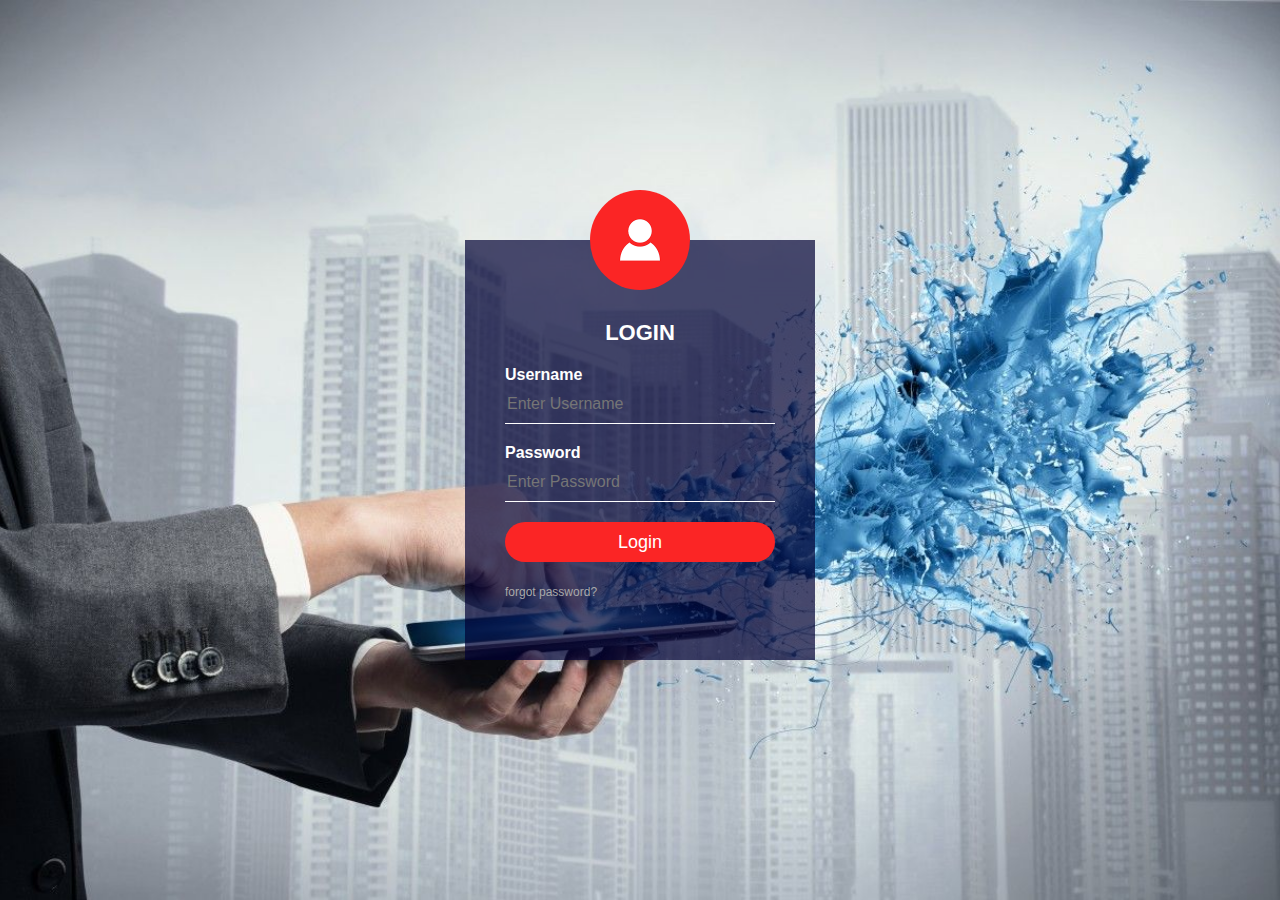
<file: fox-legum/loginpage/login.html>
<html>
  <head>
    <title>Login</title>
    <link rel="stylesheet" type="text/css" href="stylelogin.css" />
    <body>
      <div class="loginbox">
        <img src="avatar.png" class="avatar" />
        <h1>LOGIN</h1>
        <form action="../index.html">
          <p>Username</p>
          <input type="text" name="" placeholder="Enter Username" />
          <p>Password</p>
          <input type="password" name="" placeholder="Enter Password" />
          <input type="submit" name="" value="Login" />
          <a href="">forgot password?</a><br />
        </form>
      </div>
    </body>
  </head>
</html>
</file>
<file: fox-legum/css/elegant-icons.css>
@font-face {
	font-family: 'ElegantIcons';
	src:url('../fonts/ElegantIcons.eot');
	src:url('../fonts/ElegantIcons.eot?#iefix') format('embedded-opentype'),
		url('../fonts/ElegantIcons.woff') format('woff'),
		url('../fonts/ElegantIcons.ttf') format('truetype'),
		url('../fonts/ElegantIcons.svg#ElegantIcons') format('svg');
	font-weight: normal;
	font-style: normal;
}

/* Use the following CSS code if you want to use data attributes for inserting your icons */
[data-icon]:before {
	font-family: 'ElegantIcons';
	content: attr(data-icon);
	speak: none;
	font-weight: normal;
	font-variant: normal;
	text-transform: none;
	line-height: 1;
	-webkit-font-smoothing: antialiased;
	-moz-osx-font-smoothing: grayscale;
}

/* Use the following CSS code if you want to have a class per icon */
/*
Instead of a list of all class selectors,
you can use the generic selector below, but it's slower:
[class*="your-class-prefix"] {
*/
.arrow_up, .arrow_down, .arrow_left, .arrow_right, .arrow_left-up, .arrow_right-up, .arrow_right-down, .arrow_left-down, .arrow-up-down, .arrow_up-down_alt, .arrow_left-right_alt, .arrow_left-right, .arrow_expand_alt2, .arrow_expand_alt, .arrow_condense, .arrow_expand, .arrow_move, .arrow_carrot-up, .arrow_carrot-down, .arrow_carrot-left, .arrow_carrot-right, .arrow_carrot-2up, .arrow_carrot-2down, .arrow_carrot-2left, .arrow_carrot-2right, .arrow_carrot-up_alt2, .arrow_carrot-down_alt2, .arrow_carrot-left_alt2, .arrow_carrot-right_alt2, .arrow_carrot-2up_alt2, .arrow_carrot-2down_alt2, .arrow_carrot-2left_alt2, .arrow_carrot-2right_alt2, .arrow_triangle-up, .arrow_triangle-down, .arrow_triangle-left, .arrow_triangle-right, .arrow_triangle-up_alt2, .arrow_triangle-down_alt2, .arrow_triangle-left_alt2, .arrow_triangle-right_alt2, .arrow_back, .icon_minus-06, .icon_plus, .icon_close, .icon_check, .icon_minus_alt2, .icon_plus_alt2, .icon_close_alt2, .icon_check_alt2, .icon_zoom-out_alt, .icon_zoom-in_alt, .icon_search, .icon_box-empty, .icon_box-selected, .icon_minus-box, .icon_plus-box, .icon_box-checked, .icon_circle-empty, .icon_circle-slelected, .icon_stop_alt2, .icon_stop, .icon_pause_alt2, .icon_pause, .icon_menu, .icon_menu-square_alt2, .icon_menu-circle_alt2, .icon_ul, .icon_ol, .icon_adjust-horiz, .icon_adjust-vert, .icon_document_alt, .icon_documents_alt, .icon_pencil, .icon_pencil-edit_alt, .icon_pencil-edit, .icon_folder-alt, .icon_folder-open_alt, .icon_folder-add_alt, .icon_info_alt, .icon_error-oct_alt, .icon_error-circle_alt, .icon_error-triangle_alt, .icon_question_alt2, .icon_question, .icon_comment_alt, .icon_chat_alt, .icon_vol-mute_alt, .icon_volume-low_alt, .icon_volume-high_alt, .icon_quotations, .icon_quotations_alt2, .icon_clock_alt, .icon_lock_alt, .icon_lock-open_alt, .icon_key_alt, .icon_cloud_alt, .icon_cloud-upload_alt, .icon_cloud-download_alt, .icon_image, .icon_images, .icon_lightbulb_alt, .icon_gift_alt, .icon_house_alt, .icon_genius, .icon_mobile, .icon_tablet, .icon_laptop, .icon_desktop, .icon_camera_alt, .icon_mail_alt, .icon_cone_alt, .icon_ribbon_alt, .icon_bag_alt, .icon_creditcard, .icon_cart_alt, .icon_paperclip, .icon_tag_alt, .icon_tags_alt, .icon_trash_alt, .icon_cursor_alt, .icon_mic_alt, .icon_compass_alt, .icon_pin_alt, .icon_pushpin_alt, .icon_map_alt, .icon_drawer_alt, .icon_toolbox_alt, .icon_book_alt, .icon_calendar, .icon_film, .icon_table, .icon_contacts_alt, .icon_headphones, .icon_lifesaver, .icon_piechart, .icon_refresh, .icon_link_alt, .icon_link, .icon_loading, .icon_blocked, .icon_archive_alt, .icon_heart_alt, .icon_star_alt, .icon_star-half_alt, .icon_star, .icon_star-half, .icon_tools, .icon_tool, .icon_cog, .icon_cogs, .arrow_up_alt, .arrow_down_alt, .arrow_left_alt, .arrow_right_alt, .arrow_left-up_alt, .arrow_right-up_alt, .arrow_right-down_alt, .arrow_left-down_alt, .arrow_condense_alt, .arrow_expand_alt3, .arrow_carrot_up_alt, .arrow_carrot-down_alt, .arrow_carrot-left_alt, .arrow_carrot-right_alt, .arrow_carrot-2up_alt, .arrow_carrot-2dwnn_alt, .arrow_carrot-2left_alt, .arrow_carrot-2right_alt, .arrow_triangle-up_alt, .arrow_triangle-down_alt, .arrow_triangle-left_alt, .arrow_triangle-right_alt, .icon_minus_alt, .icon_plus_alt, .icon_close_alt, .icon_check_alt, .icon_zoom-out, .icon_zoom-in, .icon_stop_alt, .icon_menu-square_alt, .icon_menu-circle_alt, .icon_document, .icon_documents, .icon_pencil_alt, .icon_folder, .icon_folder-open, .icon_folder-add, .icon_folder_upload, .icon_folder_download, .icon_info, .icon_error-circle, .icon_error-oct, .icon_error-triangle, .icon_question_alt, .icon_comment, .icon_chat, .icon_vol-mute, .icon_volume-low, .icon_volume-high, .icon_quotations_alt, .icon_clock, .icon_lock, .icon_lock-open, .icon_key, .icon_cloud, .icon_cloud-upload, .icon_cloud-download, .icon_lightbulb, .icon_gift, .icon_house, .icon_camera, .icon_mail, .icon_cone, .icon_ribbon, .icon_bag, .icon_cart, .icon_tag, .icon_tags, .icon_trash, .icon_cursor, .icon_mic, .icon_compass, .icon_pin, .icon_pushpin, .icon_map, .icon_drawer, .icon_toolbox, .icon_book, .icon_contacts, .icon_archive, .icon_heart, .icon_profile, .icon_group, .icon_grid-2x2, .icon_grid-3x3, .icon_music, .icon_pause_alt, .icon_phone, .icon_upload, .icon_download, .social_facebook, .social_twitter, .social_pinterest, .social_googleplus, .social_tumblr, .social_tumbleupon, .social_wordpress, .social_instagram, .social_dribbble, .social_vimeo, .social_linkedin, .social_rss, .social_deviantart, .social_share, .social_myspace, .social_skype, .social_youtube, .social_picassa, .social_googledrive, .social_flickr, .social_blogger, .social_spotify, .social_delicious, .social_facebook_circle, .social_twitter_circle, .social_pinterest_circle, .social_googleplus_circle, .social_tumblr_circle, .social_stumbleupon_circle, .social_wordpress_circle, .social_instagram_circle, .social_dribbble_circle, .social_vimeo_circle, .social_linkedin_circle, .social_rss_circle, .social_deviantart_circle, .social_share_circle, .social_myspace_circle, .social_skype_circle, .social_youtube_circle, .social_picassa_circle, .social_googledrive_alt2, .social_flickr_circle, .social_blogger_circle, .social_spotify_circle, .social_delicious_circle, .social_facebook_square, .social_twitter_square, .social_pinterest_square, .social_googleplus_square, .social_tumblr_square, .social_stumbleupon_square, .social_wordpress_square, .social_instagram_square, .social_dribbble_square, .social_vimeo_square, .social_linkedin_square, .social_rss_square, .social_deviantart_square, .social_share_square, .social_myspace_square, .social_skype_square, .social_youtube_square, .social_picassa_square, .social_googledrive_square, .social_flickr_square, .social_blogger_square, .social_spotify_square, .social_delicious_square, .icon_printer, .icon_calulator, .icon_building, .icon_floppy, .icon_drive, .icon_search-2, .icon_id, .icon_id-2, .icon_puzzle, .icon_like, .icon_dislike, .icon_mug, .icon_currency, .icon_wallet, .icon_pens, .icon_easel, .icon_flowchart, .icon_datareport, .icon_briefcase, .icon_shield, .icon_percent, .icon_globe, .icon_globe-2, .icon_target, .icon_hourglass, .icon_balance, .icon_rook, .icon_printer-alt, .icon_calculator_alt, .icon_building_alt, .icon_floppy_alt, .icon_drive_alt, .icon_search_alt, .icon_id_alt, .icon_id-2_alt, .icon_puzzle_alt, .icon_like_alt, .icon_dislike_alt, .icon_mug_alt, .icon_currency_alt, .icon_wallet_alt, .icon_pens_alt, .icon_easel_alt, .icon_flowchart_alt, .icon_datareport_alt, .icon_briefcase_alt, .icon_shield_alt, .icon_percent_alt, .icon_globe_alt, .icon_clipboard {
	font-family: 'ElegantIcons';
	speak: none;
	font-style: normal;
	font-weight: normal;
	font-variant: normal;
	text-transform: none;
	line-height: 1;
	-webkit-font-smoothing: antialiased;
}
.arrow_up:before {
	content: "\21";
}
.arrow_down:before {
	content: "\22";
}
.arrow_left:before {
	content: "\23";
}
.arrow_right:before {
	content: "\24";
}
.arrow_left-up:before {
	content: "\25";
}
.arrow_right-up:before {
	content: "\26";
}
.arrow_right-down:before {
	content: "\27";
}
.arrow_left-down:before {
	content: "\28";
}
.arrow-up-down:before {
	content: "\29";
}
.arrow_up-down_alt:before {
	content: "\2a";
}
.arrow_left-right_alt:before {
	content: "\2b";
}
.arrow_left-right:before {
	content: "\2c";
}
.arrow_expand_alt2:before {
	content: "\2d";
}
.arrow_expand_alt:before {
	content: "\2e";
}
.arrow_condense:before {
	content: "\2f";
}
.arrow_expand:before {
	content: "\30";
}
.arrow_move:before {
	content: "\31";
}
.arrow_carrot-up:before {
	content: "\32";
}
.arrow_carrot-down:before {
	content: "\33";
}
.arrow_carrot-left:before {
	content: "\34";
}
.arrow_carrot-right:before {
	content: "\35";
}
.arrow_carrot-2up:before {
	content: "\36";
}
.arrow_carrot-2down:before {
	content: "\37";
}
.arrow_carrot-2left:before {
	content: "\38";
}
.arrow_carrot-2right:before {
	content: "\39";
}
.arrow_carrot-up_alt2:before {
	content: "\3a";
}
.arrow_carrot-down_alt2:before {
	content: "\3b";
}
.arrow_carrot-left_alt2:before {
	content: "\3c";
}
.arrow_carrot-right_alt2:before {
	content: "\3d";
}
.arrow_carrot-2up_alt2:before {
	content: "\3e";
}
.arrow_carrot-2down_alt2:before {
	content: "\3f";
}
.arrow_carrot-2left_alt2:before {
	content: "\40";
}
.arrow_carrot-2right_alt2:before {
	content: "\41";
}
.arrow_triangle-up:before {
	content: "\42";
}
.arrow_triangle-down:before {
	content: "\43";
}
.arrow_triangle-left:before {
	content: "\44";
}
.arrow_triangle-right:before {
	content: "\45";
}
.arrow_triangle-up_alt2:before {
	content: "\46";
}
.arrow_triangle-down_alt2:before {
	content: "\47";
}
.arrow_triangle-left_alt2:before {
	content: "\48";
}
.arrow_triangle-right_alt2:before {
	content: "\49";
}
.arrow_back:before {
	content: "\4a";
}
.icon_minus-06:before {
	content: "\4b";
}
.icon_plus:before {
	content: "\4c";
}
.icon_close:before {
	content: "\4d";
}
.icon_check:before {
	content: "\4e";
}
.icon_minus_alt2:before {
	content: "\4f";
}
.icon_plus_alt2:before {
	content: "\50";
}
.icon_close_alt2:before {
	content: "\51";
}
.icon_check_alt2:before {
	content: "\52";
}
.icon_zoom-out_alt:before {
	content: "\53";
}
.icon_zoom-in_alt:before {
	content: "\54";
}
.icon_search:before {
	content: "\55";
}
.icon_box-empty:before {
	content: "\56";
}
.icon_box-selected:before {
	content: "\57";
}
.icon_minus-box:before {
	content: "\58";
}
.icon_plus-box:before {
	content: "\59";
}
.icon_box-checked:before {
	content: "\5a";
}
.icon_circle-empty:before {
	content: "\5b";
}
.icon_circle-slelected:before {
	content: "\5c";
}
.icon_stop_alt2:before {
	content: "\5d";
}
.icon_stop:before {
	content: "\5e";
}
.icon_pause_alt2:before {
	content: "\5f";
}
.icon_pause:before {
	content: "\60";
}
.icon_menu:before {
	content: "\61";
}
.icon_menu-square_alt2:before {
	content: "\62";
}
.icon_menu-circle_alt2:before {
	content: "\63";
}
.icon_ul:before {
	content: "\64";
}
.icon_ol:before {
	content: "\65";
}
.icon_adjust-horiz:before {
	content: "\66";
}
.icon_adjust-vert:before {
	content: "\67";
}
.icon_document_alt:before {
	content: "\68";
}
.icon_documents_alt:before {
	content: "\69";
}
.icon_pencil:before {
	content: "\6a";
}
.icon_pencil-edit_alt:before {
	content: "\6b";
}
.icon_pencil-edit:before {
	content: "\6c";
}
.icon_folder-alt:before {
	content: "\6d";
}
.icon_folder-open_alt:before {
	content: "\6e";
}
.icon_folder-add_alt:before {
	content: "\6f";
}
.icon_info_alt:before {
	content: "\70";
}
.icon_error-oct_alt:before {
	content: "\71";
}
.icon_error-circle_alt:before {
	content: "\72";
}
.icon_error-triangle_alt:before {
	content: "\73";
}
.icon_question_alt2:before {
	content: "\74";
}
.icon_question:before {
	content: "\75";
}
.icon_comment_alt:before {
	content: "\76";
}
.icon_chat_alt:before {
	content: "\77";
}
.icon_vol-mute_alt:before {
	content: "\78";
}
.icon_volume-low_alt:before {
	content: "\79";
}
.icon_volume-high_alt:before {
	content: "\7a";
}
.icon_quotations:before {
	content: "\7b";
}
.icon_quotations_alt2:before {
	content: "\7c";
}
.icon_clock_alt:before {
	content: "\7d";
}
.icon_lock_alt:before {
	content: "\7e";
}
.icon_lock-open_alt:before {
	content: "\e000";
}
.icon_key_alt:before {
	content: "\e001";
}
.icon_cloud_alt:before {
	content: "\e002";
}
.icon_cloud-upload_alt:before {
	content: "\e003";
}
.icon_cloud-download_alt:before {
	content: "\e004";
}
.icon_image:before {
	content: "\e005";
}
.icon_images:before {
	content: "\e006";
}
.icon_lightbulb_alt:before {
	content: "\e007";
}
.icon_gift_alt:before {
	content: "\e008";
}
.icon_house_alt:before {
	content: "\e009";
}
.icon_genius:before {
	content: "\e00a";
}
.icon_mobile:before {
	content: "\e00b";
}
.icon_tablet:before {
	content: "\e00c";
}
.icon_laptop:before {
	content: "\e00d";
}
.icon_desktop:before {
	content: "\e00e";
}
.icon_camera_alt:before {
	content: "\e00f";
}
.icon_mail_alt:before {
	content: "\e010";
}
.icon_cone_alt:before {
	content: "\e011";
}
.icon_ribbon_alt:before {
	content: "\e012";
}
.icon_bag_alt:before {
	content: "\e013";
}
.icon_creditcard:before {
	content: "\e014";
}
.icon_cart_alt:before {
	content: "\e015";
}
.icon_paperclip:before {
	content: "\e016";
}
.icon_tag_alt:before {
	content: "\e017";
}
.icon_tags_alt:before {
	content: "\e018";
}
.icon_trash_alt:before {
	content: "\e019";
}
.icon_cursor_alt:before {
	content: "\e01a";
}
.icon_mic_alt:before {
	content: "\e01b";
}
.icon_compass_alt:before {
	content: "\e01c";
}
.icon_pin_alt:before {
	content: "\e01d";
}
.icon_pushpin_alt:before {
	content: "\e01e";
}
.icon_map_alt:before {
	content: "\e01f";
}
.icon_drawer_alt:before {
	content: "\e020";
}
.icon_toolbox_alt:before {
	content: "\e021";
}
.icon_book_alt:before {
	content: "\e022";
}
.icon_calendar:before {
	content: "\e023";
}
.icon_film:before {
	content: "\e024";
}
.icon_table:before {
	content: "\e025";
}
.icon_contacts_alt:before {
	content: "\e026";
}
.icon_headphones:before {
	content: "\e027";
}
.icon_lifesaver:before {
	content: "\e028";
}
.icon_piechart:before {
	content: "\e029";
}
.icon_refresh:before {
	content: "\e02a";
}
.icon_link_alt:before {
	content: "\e02b";
}
.icon_link:before {
	content: "\e02c";
}
.icon_loading:before {
	content: "\e02d";
}
.icon_blocked:before {
	content: "\e02e";
}
.icon_archive_alt:before {
	content: "\e02f";
}
.icon_heart_alt:before {
	content: "\e030";
}
.icon_star_alt:before {
	content: "\e031";
}
.icon_star-half_alt:before {
	content: "\e032";
}
.icon_star:before {
	content: "\e033";
}
.icon_star-half:before {
	content: "\e034";
}
.icon_tools:before {
	content: "\e035";
}
.icon_tool:before {
	content: "\e036";
}
.icon_cog:before {
	content: "\e037";
}
.icon_cogs:before {
	content: "\e038";
}
.arrow_up_alt:before {
	content: "\e039";
}
.arrow_down_alt:before {
	content: "\e03a";
}
.arrow_left_alt:before {
	content: "\e03b";
}
.arrow_right_alt:before {
	content: "\e03c";
}
.arrow_left-up_alt:before {
	content: "\e03d";
}
.arrow_right-up_alt:before {
	content: "\e03e";
}
.arrow_right-down_alt:before {
	content: "\e03f";
}
.arrow_left-down_alt:before {
	content: "\e040";
}
.arrow_condense_alt:before {
	content: "\e041";
}
.arrow_expand_alt3:before {
	content: "\e042";
}
.arrow_carrot_up_alt:before {
	content: "\e043";
}
.arrow_carrot-down_alt:before {
	content: "\e044";
}
.arrow_carrot-left_alt:before {
	content: "\e045";
}
.arrow_carrot-right_alt:before {
	content: "\e046";
}
.arrow_carrot-2up_alt:before {
	content: "\e047";
}
.arrow_carrot-2dwnn_alt:before {
	content: "\e048";
}
.arrow_carrot-2left_alt:before {
	content: "\e049";
}
.arrow_carrot-2right_alt:before {
	content: "\e04a";
}
.arrow_triangle-up_alt:before {
	content: "\e04b";
}
.arrow_triangle-down_alt:before {
	content: "\e04c";
}
.arrow_triangle-left_alt:before {
	content: "\e04d";
}
.arrow_triangle-right_alt:before {
	content: "\e04e";
}
.icon_minus_alt:before {
	content: "\e04f";
}
.icon_plus_alt:before {
	content: "\e050";
}
.icon_close_alt:before {
	content: "\e051";
}
.icon_check_alt:before {
	content: "\e052";
}
.icon_zoom-out:before {
	content: "\e053";
}
.icon_zoom-in:before {
	content: "\e054";
}
.icon_stop_alt:before {
	content: "\e055";
}
.icon_menu-square_alt:before {
	content: "\e056";
}
.icon_menu-circle_alt:before {
	content: "\e057";
}
.icon_document:before {
	content: "\e058";
}
.icon_documents:before {
	content: "\e059";
}
.icon_pencil_alt:before {
	content: "\e05a";
}
.icon_folder:before {
	content: "\e05b";
}
.icon_folder-open:before {
	content: "\e05c";
}
.icon_folder-add:before {
	content: "\e05d";
}
.icon_folder_upload:before {
	content: "\e05e";
}
.icon_folder_download:before {
	content: "\e05f";
}
.icon_info:before {
	content: "\e060";
}
.icon_error-circle:before {
	content: "\e061";
}
.icon_error-oct:before {
	content: "\e062";
}
.icon_error-triangle:before {
	content: "\e063";
}
.icon_question_alt:before {
	content: "\e064";
}
.icon_comment:before {
	content: "\e065";
}
.icon_chat:before {
	content: "\e066";
}
.icon_vol-mute:before {
	content: "\e067";
}
.icon_volume-low:before {
	content: "\e068";
}
.icon_volume-high:before {
	content: "\e069";
}
.icon_quotations_alt:before {
	content: "\e06a";
}
.icon_clock:before {
	content: "\e06b";
}
.icon_lock:before {
	content: "\e06c";
}
.icon_lock-open:before {
	content: "\e06d";
}
.icon_key:before {
	content: "\e06e";
}
.icon_cloud:before {
	content: "\e06f";
}
.icon_cloud-upload:before {
	content: "\e070";
}
.icon_cloud-download:before {
	content: "\e071";
}
.icon_lightbulb:before {
	content: "\e072";
}
.icon_gift:before {
	content: "\e073";
}
.icon_house:before {
	content: "\e074";
}
.icon_camera:before {
	content: "\e075";
}
.icon_mail:before {
	content: "\e076";
}
.icon_cone:before {
	content: "\e077";
}
.icon_ribbon:before {
	content: "\e078";
}
.icon_bag:before {
	content: "\e079";
}
.icon_cart:before {
	content: "\e07a";
}
.icon_tag:before {
	content: "\e07b";
}
.icon_tags:before {
	content: "\e07c";
}
.icon_trash:before {
	content: "\e07d";
}
.icon_cursor:before {
	content: "\e07e";
}
.icon_mic:before {
	content: "\e07f";
}
.icon_compass:before {
	content: "\e080";
}
.icon_pin:before {
	content: "\e081";
}
.icon_pushpin:before {
	content: "\e082";
}
.icon_map:before {
	content: "\e083";
}
.icon_drawer:before {
	content: "\e084";
}
.icon_toolbox:before {
	content: "\e085";
}
.icon_book:before {
	content: "\e086";
}
.icon_contacts:before {
	content: "\e087";
}
.icon_archive:before {
	content: "\e088";
}
.icon_heart:before {
	content: "\e089";
}
.icon_profile:before {
	content: "\e08a";
}
.icon_group:before {
	content: "\e08b";
}
.icon_grid-2x2:before {
	content: "\e08c";
}
.icon_grid-3x3:before {
	content: "\e08d";
}
.icon_music:before {
	content: "\e08e";
}
.icon_pause_alt:before {
	content: "\e08f";
}
.icon_phone:before {
	content: "\e090";
}
.icon_upload:before {
	content: "\e091";
}
.icon_download:before {
	content: "\e092";
}
.social_facebook:before {
	content: "\e093";
}
.social_twitter:before {
	content: "\e094";
}
.social_pinterest:before {
	content: "\e095";
}
.social_googleplus:before {
	content: "\e096";
}
.social_tumblr:before {
	content: "\e097";
}
.social_tumbleupon:before {
	content: "\e098";
}
.social_wordpress:before {
	content: "\e099";
}
.social_instagram:before {
	content: "\e09a";
}
.social_dribbble:before {
	content: "\e09b";
}
.social_vimeo:before {
	content: "\e09c";
}
.social_linkedin:before {
	content: "\e09d";
}
.social_rss:before {
	content: "\e09e";
}
.social_deviantart:before {
	content: "\e09f";
}
.social_share:before {
	content: "\e0a0";
}
.social_myspace:before {
	content: "\e0a1";
}
.social_skype:before {
	content: "\e0a2";
}
.social_youtube:before {
	content: "\e0a3";
}
.social_picassa:before {
	content: "\e0a4";
}
.social_googledrive:before {
	content: "\e0a5";
}
.social_flickr:before {
	content: "\e0a6";
}
.social_blogger:before {
	content: "\e0a7";
}
.social_spotify:before {
	content: "\e0a8";
}
.social_delicious:before {
	content: "\e0a9";
}
.social_facebook_circle:before {
	content: "\e0aa";
}
.social_twitter_circle:before {
	content: "\e0ab";
}
.social_pinterest_circle:before {
	content: "\e0ac";
}
.social_googleplus_circle:before {
	content: "\e0ad";
}
.social_tumblr_circle:before {
	content: "\e0ae";
}
.social_stumbleupon_circle:before {
	content: "\e0af";
}
.social_wordpress_circle:before {
	content: "\e0b0";
}
.social_instagram_circle:before {
	content: "\e0b1";
}
.social_dribbble_circle:before {
	content: "\e0b2";
}
.social_vimeo_circle:before {
	content: "\e0b3";
}
.social_linkedin_circle:before {
	content: "\e0b4";
}
.social_rss_circle:before {
	content: "\e0b5";
}
.social_deviantart_circle:before {
	content: "\e0b6";
}
.social_share_circle:before {
	content: "\e0b7";
}
.social_myspace_circle:before {
	content: "\e0b8";
}
.social_skype_circle:before {
	content: "\e0b9";
}
.social_youtube_circle:before {
	content: "\e0ba";
}
.social_picassa_circle:before {
	content: "\e0bb";
}
.social_googledrive_alt2:before {
	content: "\e0bc";
}
.social_flickr_circle:before {
	content: "\e0bd";
}
.social_blogger_circle:before {
	content: "\e0be";
}
.social_spotify_circle:before {
	content: "\e0bf";
}
.social_delicious_circle:before {
	content: "\e0c0";
}
.social_facebook_square:before {
	content: "\e0c1";
}
.social_twitter_square:before {
	content: "\e0c2";
}
.social_pinterest_square:before {
	content: "\e0c3";
}
.social_googleplus_square:before {
	content: "\e0c4";
}
.social_tumblr_square:before {
	content: "\e0c5";
}
.social_stumbleupon_square:before {
	content: "\e0c6";
}
.social_wordpress_square:before {
	content: "\e0c7";
}
.social_instagram_square:before {
	content: "\e0c8";
}
.social_dribbble_square:before {
	content: "\e0c9";
}
.social_vimeo_square:before {
	content: "\e0ca";
}
.social_linkedin_square:before {
	content: "\e0cb";
}
.social_rss_square:before {
	content: "\e0cc";
}
.social_deviantart_square:before {
	content: "\e0cd";
}
.social_share_square:before {
	content: "\e0ce";
}
.social_myspace_square:before {
	content: "\e0cf";
}
.social_skype_square:before {
	content: "\e0d0";
}
.social_youtube_square:before {
	content: "\e0d1";
}
.social_picassa_square:before {
	content: "\e0d2";
}
.social_googledrive_square:before {
	content: "\e0d3";
}
.social_flickr_square:before {
	content: "\e0d4";
}
.social_blogger_square:before {
	content: "\e0d5";
}
.social_spotify_square:before {
	content: "\e0d6";
}
.social_delicious_square:before {
	content: "\e0d7";
}
.icon_printer:before {
	content: "\e103";
}
.icon_calulator:before {
	content: "\e0ee";
}
.icon_building:before {
	content: "\e0ef";
}
.icon_floppy:before {
	content: "\e0e8";
}
.icon_drive:before {
	content: "\e0ea";
}
.icon_search-2:before {
	content: "\e101";
}
.icon_id:before {
	content: "\e107";
}
.icon_id-2:before {
	content: "\e108";
}
.icon_puzzle:before {
	content: "\e102";
}
.icon_like:before {
	content: "\e106";
}
.icon_dislike:before {
	content: "\e0eb";
}
.icon_mug:before {
	content: "\e105";
}
.icon_currency:before {
	content: "\e0ed";
}
.icon_wallet:before {
	content: "\e100";
}
.icon_pens:before {
	content: "\e104";
}
.icon_easel:before {
	content: "\e0e9";
}
.icon_flowchart:before {
	content: "\e109";
}
.icon_datareport:before {
	content: "\e0ec";
}
.icon_briefcase:before {
	content: "\e0fe";
}
.icon_shield:before {
	content: "\e0f6";
}
.icon_percent:before {
	content: "\e0fb";
}
.icon_globe:before {
	content: "\e0e2";
}
.icon_globe-2:before {
	content: "\e0e3";
}
.icon_target:before {
	content: "\e0f5";
}
.icon_hourglass:before {
	content: "\e0e1";
}
.icon_balance:before {
	content: "\e0ff";
}
.icon_rook:before {
	content: "\e0f8";
}
.icon_printer-alt:before {
	content: "\e0fa";
}
.icon_calculator_alt:before {
	content: "\e0e7";
}
.icon_building_alt:before {
	content: "\e0fd";
}
.icon_floppy_alt:before {
	content: "\e0e4";
}
.icon_drive_alt:before {
	content: "\e0e5";
}
.icon_search_alt:before {
	content: "\e0f7";
}
.icon_id_alt:before {
	content: "\e0e0";
}
.icon_id-2_alt:before {
	content: "\e0fc";
}
.icon_puzzle_alt:before {
	content: "\e0f9";
}
.icon_like_alt:before {
	content: "\e0dd";
}
.icon_dislike_alt:before {
	content: "\e0f1";
}
.icon_mug_alt:before {
	content: "\e0dc";
}
.icon_currency_alt:before {
	content: "\e0f3";
}
.icon_wallet_alt:before {
	content: "\e0d8";
}
.icon_pens_alt:before {
	content: "\e0db";
}
.icon_easel_alt:before {
	content: "\e0f0";
}
.icon_flowchart_alt:before {
	content: "\e0df";
}
.icon_datareport_alt:before {
	content: "\e0f2";
}
.icon_briefcase_alt:before {
	content: "\e0f4";
}
.icon_shield_alt:before {
	content: "\e0d9";
}
.icon_percent_alt:before {
	content: "\e0da";
}
.icon_globe_alt:before {
	content: "\e0de";
}
.icon_clipboard:before {
	content: "\e0e6";
}


	.glyph {
		float: left;
		text-align: center;
		padding: .75em;
		margin: .4em 1.5em .75em 0;
		width: 6em;
text-shadow: none;
	}
        .glyph_big {
        font-size: 128px;
        color: #59c5dc;
        float: left;
        margin-right: 20px;
        }

        .glyph div { padding-bottom: 10px;}

	.glyph input {
		font-family: consolas, monospace;
		font-size: 12px;
		width: 100%;
		text-align: center;
		border: 0;
		box-shadow: 0 0 0 1px #ccc;
		padding: .2em;
                -moz-border-radius: 5px;
                -webkit-border-radius: 5px;
	}
	.centered {
		margin-left: auto;
		margin-right: auto;
	}
	.glyph .fs1 {
		font-size: 2em;
	}
</file>
<file: fox-legum/css/nice-select.css>
.nice-select {
  -webkit-tap-highlight-color: transparent;
  background-color: #fff;
  border-radius: 5px;
  border: solid 1px #e8e8e8;
  box-sizing: border-box;
  clear: both;
  cursor: pointer;
  display: block;
  float: left;
  font-family: inherit;
  font-size: 14px;
  font-weight: normal;
  height: 42px;
  line-height: 40px;
  outline: none;
  padding-left: 18px;
  padding-right: 30px;
  position: relative;
  text-align: left !important;
  -webkit-transition: all 0.2s ease-in-out;
  transition: all 0.2s ease-in-out;
  -webkit-user-select: none;
     -moz-user-select: none;
      -ms-user-select: none;
          user-select: none;
  white-space: nowrap;
  width: auto; }
  .nice-select:hover {
    border-color: #dbdbdb; }
  .nice-select:active, .nice-select.open, .nice-select:focus {
    border-color: #999; }
  .nice-select:after {
    border-bottom: 2px solid #999;
    border-right: 2px solid #999;
    content: '';
    display: block;
    height: 5px;
    margin-top: -4px;
    pointer-events: none;
    position: absolute;
    right: 12px;
    top: 50%;
    -webkit-transform-origin: 66% 66%;
        -ms-transform-origin: 66% 66%;
            transform-origin: 66% 66%;
    -webkit-transform: rotate(45deg);
        -ms-transform: rotate(45deg);
            transform: rotate(45deg);
    -webkit-transition: all 0.15s ease-in-out;
    transition: all 0.15s ease-in-out;
    width: 5px; }
  .nice-select.open:after {
    -webkit-transform: rotate(-135deg);
        -ms-transform: rotate(-135deg);
            transform: rotate(-135deg); }
  .nice-select.open .list {
    opacity: 1;
    pointer-events: auto;
    -webkit-transform: scale(1) translateY(0);
        -ms-transform: scale(1) translateY(0);
            transform: scale(1) translateY(0); }
  .nice-select.disabled {
    border-color: #ededed;
    color: #999;
    pointer-events: none; }
    .nice-select.disabled:after {
      border-color: #cccccc; }
  .nice-select.wide {
    width: 100%; }
    .nice-select.wide .list {
      left: 0 !important;
      right: 0 !important; }
  .nice-select.right {
    float: right; }
    .nice-select.right .list {
      left: auto;
      right: 0; }
  .nice-select.small {
    font-size: 12px;
    height: 36px;
    line-height: 34px; }
    .nice-select.small:after {
      height: 4px;
      width: 4px; }
    .nice-select.small .option {
      line-height: 34px;
      min-height: 34px; }
  .nice-select .list {
    background-color: #fff;
    border-radius: 5px;
    box-shadow: 0 0 0 1px rgba(68, 68, 68, 0.11);
    box-sizing: border-box;
    margin-top: 4px;
    opacity: 0;
    overflow: hidden;
    padding: 0;
    pointer-events: none;
    position: absolute;
    top: 100%;
    left: 0;
    -webkit-transform-origin: 50% 0;
        -ms-transform-origin: 50% 0;
            transform-origin: 50% 0;
    -webkit-transform: scale(0.75) translateY(-21px);
        -ms-transform: scale(0.75) translateY(-21px);
            transform: scale(0.75) translateY(-21px);
    -webkit-transition: all 0.2s cubic-bezier(0.5, 0, 0, 1.25), opacity 0.15s ease-out;
    transition: all 0.2s cubic-bezier(0.5, 0, 0, 1.25), opacity 0.15s ease-out;
    z-index: 9; }
    .nice-select .list:hover .option:not(:hover) {
      background-color: transparent !important; }
  .nice-select .option {
    cursor: pointer;
    font-weight: 400;
    line-height: 40px;
    list-style: none;
    min-height: 40px;
    outline: none;
    padding-left: 18px;
    padding-right: 29px;
    text-align: left;
    -webkit-transition: all 0.2s;
    transition: all 0.2s; }
    .nice-select .option:hover, .nice-select .option.focus, .nice-select .option.selected.focus {
      background-color: #f6f6f6; }
    .nice-select .option.selected {
      font-weight: bold; }
    .nice-select .option.disabled {
      background-color: transparent;
      color: #999;
      cursor: default; }

.no-csspointerevents .nice-select .list {
  display: none; }

.no-csspointerevents .nice-select.open .list {
  display: block; }
</file>
<file: fox-legum/css/style.css>
@import url("https://fonts.googleapis.com/css2?family=Noto+Sans:wght@400;700&display=swap");

html,
body {
  height: 100%;
  font-family: "Noto Sans", sans-serif;
  -webkit-font-smoothing: antialiased;
}

h1,
h2,
h3,
h4,
h5,
h6 {
  margin: 0;
  color: #111111;
  font-weight: 400;
  font-family: "Noto Sans", sans-serif;
}

h1 {
  font-size: 70px;
}

h2 {
  font-size: 36px;
}

h3 {
  font-size: 30px;
}

h4 {
  font-size: 24px;
}

h5 {
  font-size: 18px;
}

h6 {
  font-size: 16px;
}

p {
  font-size: 23px;
  font-family: "Noto Sans", sans-serif;
  color: #0e306d;
  font-weight: 400;
  line-height: 25px;
  margin: 0 0 15px 0;
}

img {
  max-width: 100%;
}

input:focus,
select:focus,
button:focus,
textarea:focus {
  outline: none;
}

a:hover,
a:focus {
  text-decoration: none;
  outline: none;
  color: #ffffff;
}

ul,
ol {
  padding: 0;
  margin: 0;
}

/*---------------------
  Helper CSS
-----------------------*/

.section-title {
  margin-bottom: 30px;
  text-align: center;
}

.section-title h2 {
  font-weight: 700;
  color: #ee7203;
  line-height: 15px;
  margin-bottom: 8px;
  text-align: center;
}

.section-title P {
  margin-bottom: 0;
  font-family: "Noto Sans", sans-serif;
  font-size: 20px;
  line-height: 28px;
}

.set-bg {
  background-repeat: no-repeat;
  background-size: cover;
  background-position: top center;
}

.spad {
  padding-top: 10px;
  padding-bottom: 10px;
}

.text-white h1,
.text-white h2,
.text-white h3,
.text-white h4,
.text-white h5,
.text-white h6,
.text-white p,
.text-white span,
.text-white li,
.text-white a {
  color: #fff;
}

/* buttons */

.primary-btn {
  display: inline-block;
  font-size: 15px;
  padding: 14px 40px 12px;
  color: #ffffff;
  text-transform: uppercase;
  font-weight: 700;
  background: #ee7203;
  border-radius: 2px;
  letter-spacing: 1px;
}

.site-btn {
  font-size: 15px;
  color: #ffffff;
  font-weight: 700;
  text-transform: uppercase;
  display: inline-block;
  padding: 14px 30px 12px;
  background: #ee7203;
  border: none;
  letter-spacing: 1px;
  border-radius: 2px;
}

/* Preloder */

#preloder {
  position: fixed;
  width: 100%;
  height: 100%;
  top: 0;
  left: 0;
  z-index: 999999;
  background: #000;
}

.loader {
  width: 40px;
  height: 40px;
  position: absolute;
  top: 50%;
  left: 50%;
  margin-top: -13px;
  margin-left: -13px;
  border-radius: 60px;
  animation: loader 0.8s linear infinite;
  -webkit-animation: loader 0.8s linear infinite;
}

@keyframes loader {
  0% {
    -webkit-transform: rotate(0deg);
    transform: rotate(0deg);
    border: 4px solid #f44336;
    border-left-color: transparent;
  }
  50% {
    -webkit-transform: rotate(180deg);
    transform: rotate(180deg);
    border: 4px solid #673ab7;
    border-left-color: transparent;
  }
  100% {
    -webkit-transform: rotate(360deg);
    transform: rotate(360deg);
    border: 4px solid #f44336;
    border-left-color: transparent;
  }
}

@-webkit-keyframes loader {
  0% {
    -webkit-transform: rotate(0deg);
    border: 4px solid #f44336;
    border-left-color: transparent;
  }
  50% {
    -webkit-transform: rotate(180deg);
    border: 4px solid #673ab7;
    border-left-color: transparent;
  }
  100% {
    -webkit-transform: rotate(360deg);
    border: 4px solid #f44336;
    border-left-color: transparent;
  }
}

.spacial-controls {
  position: fixed;
  width: 111px;
  height: 91px;
  top: 0;
  right: 0;
  z-index: 999;
}

.spacial-controls .search-switch {
  display: block;
  height: 100%;
  padding-top: 30px;
  background: #323232;
  text-align: center;
  cursor: pointer;
}

.search-model {
  display: none;
  position: fixed;
  width: 100%;
  height: 100%;
  left: 0;
  top: 0;
  background: #000;
  z-index: 99999;
}

.search-model-form {
  padding: 0 15px;
}

.search-model-form input {
  width: 500px;
  font-size: 40px;
  border: none;
  border-bottom: 2px solid #333;
  background: 0 0;
  color: #999;
}

.search-close-switch {
  position: absolute;
  width: 50px;
  height: 50px;
  background: #333;
  color: #fff;
  text-align: center;
  border-radius: 50%;
  font-size: 28px;
  line-height: 28px;
  top: 30px;
  cursor: pointer;
  -webkit-transform: rotate(45deg);
  -ms-transform: rotate(45deg);
  transform: rotate(45deg);
  display: -webkit-box;
  display: -ms-flexbox;
  display: flex;
  -webkit-box-align: center;
  -ms-flex-align: center;
  align-items: center;
  -webkit-box-pack: center;
  -ms-flex-pack: center;
  justify-content: center;
}

/*---------------------
  Header
-----------------------*/

.header__top {
  background: #182143;
}

.header__top__widget {
  padding: 8px 0 10px;
}

.header__top__widget li {
  font-size: 15px;
  color: #ffffff;
  display: inline-block;
  margin-right: 50px;
  position: relative;
  list-style: none;
}

.header__top__widget li::after {
  position: absolute;
  right: -32px;
  top: 0;
  width: 1px;
  height: 100%;
  background: rgba(255, 255, 255, 0.1);
  content: "";
}

.header__top__widget li:last-child {
  margin-right: 0;
}

.header__top__widget li:last-child:after {
  display: none;
}

.header__top__widget li i {
  font-size: 18px;
  color: #ee7203;
  margin-right: 8px;
}

.header__top__language {
  background: #ee7203;
  padding: 11px 20px;
  float: right;
  position: relative;
  cursor: pointer;
}

.header__top__language:hover ul {
  top: 40px;
  opacity: 1;
  visibility: visible;
}

.header__top__language img {
  display: inline-block;
  height: 26px;
  width: 26px;
  border-radius: 50%;
  margin-right: 6px;
}

.header__top__language span {
  font-size: 15px;
  font-weight: 700;
  color: #ffffff;
  text-transform: uppercase;
  display: inline-block;
  margin-right: 12px;
}

.header__top__language i {
  font-size: 20px;
  display: inline-block;
  color: #ffffff;
}

.header__top__language ul {
  position: absolute;
  left: 0px;
  top: 60px;
  width: 100%;
  background: #ffffff;
  opacity: 0;
  visibility: hidden;
  -webkit-box-shadow: 0 0 20px rgba(54, 54, 54, 0.15);
  box-shadow: 0 0 20px rgba(54, 54, 54, 0.15);
  -webkit-transition: all, 0.3s;
  -o-transition: all, 0.3s;
  transition: all, 0.3s;
  z-index: 9;
}

.header__top__language ul li {
  list-style: none;
  display: flex;
}
.header__top__language ul li::before {
  color: #16447f;
  content: "\f069";
  display: inline-block;
  font-size: 8px;
  margin-right: 0px;
  font-family: FontAwesome;
  padding-left: 8px;
  margin-top: 12px;
}

.header__top__widget a {
  color: #fff;
}

.header__top__language ul li a {
  font-size: 14px;
  color: #184f91;
  padding: 7px 5px 7px 15px;
  display: block;
}

.header__logo {
  padding: 18px 0;
}

.header__logo a {
  display: inline-block;
}

.header__nav {
  text-align: right;
  padding: 38px 0 33px;
}

.header__menu {
  display: inline-block;
}

.header__menu ul li {
  list-style: none;
  display: inline-block;
  margin-right: 65px;
  position: relative;
}

.header__menu ul li.active a:after {
  width: 100%;
  opacity: 1;
}

.header__menu ul li:hover a:after {
  width: 100%;
  opacity: 1;
}

.header__menu ul li:hover .dropdown {
  top: 36px;
  opacity: 1;
  visibility: visible;
}

.header__menu ul li .dropdown {
  position: absolute;
  left: 0;
  top: 56px;
  width: 180px;
  background: #323232;
  text-align: left;
  padding: 5px 0;
  z-index: 9;
  opacity: 0;
  visibility: hidden;
  -webkit-transition: all, 0.5s;
  -o-transition: all, 0.5s;
  transition: all, 0.5s;
}

.header__menu ul li .dropdown li {
  display: block;
  margin-right: 0;
}

.header__menu ul li .dropdown li a {
  font-size: 14px;
  color: #ffffff;
  font-weight: 400;
  padding: 10px 20px;
}

.header__menu ul li .dropdown li a:after {
  display: none;
}

.header__menu ul li a {
  font-size: 18px;
  color: #323232;
  font-weight: 700;
  display: block;
  padding: 5px 0;
  position: relative;
}

.header__menu ul li a:after {
  position: absolute;
  left: 0;
  bottom: 0;
  height: 2px;
  width: 0%;
  background: #ee7203;
  content: "";
  opacity: 0;
  -webkit-transition: all, 0.5s;
  -o-transition: all, 0.5s;
  transition: all, 0.5s;
}

.header__search {
  display: inline-block;
}

.header__search i {
  font-size: 18px;
  color: #323232;
  cursor: pointer;
}

.offcanvas-menu-wrapper {
  display: none;
}

.canvas__open {
  display: none;
}

/*---------------------
  Hero
-----------------------*/

.hero {
  padding: 170px 0;
  padding-bottom: 30px;
}

.hero__text {
  padding-top: 190px;
  text-align: center;
}

.hero__text h2 {
  font-size: 50px;
  color: #ffffff;
  font-weight: 700;
  line-height: 60px;
  margin-bottom: 65px;
}

.hero__text p {
  color: #ffffff;
  margin-bottom: 60px;
}

.hero__text .primary-btn {
  margin-right: 16px;
}

.hero__text .primary-btn.howit-btn {
  background: #223060;
}

.hero__form {
  background: #ffffff;
  padding: 50px 30px 45px;
  border-radius: 2px;
}

.hero__form h3 {
  color: #323232;
  font-weight: 700;
  text-align: center;
  margin-bottom: 24px;
}

.hero__form form .input-list {
  overflow: hidden;
  margin-right: -20px;
}

.hero__form form .input-list.last .input-list-item {
  margin-bottom: 30px;
}

.hero__form form .input-list .input-list-item {
  width: calc(50% - 20px);
  float: left;
  margin-right: 20px;
  margin-bottom: 20px;
}

.hero__form form .input-list .input-list-item p {
  color: #323232;
  margin-bottom: 12px;
}

.hero__form form .input-list .input-list-item input {
  width: 100%;
  height: 48px;
  border-radius: 2px;
  border: none;
  background: #f6f6f6;
  padding-left: 15px;
}

.hero__form form .input-full-width {
  margin-bottom: 20px;
}

.hero__form form .input-full-width p {
  color: #323232;
  margin-bottom: 12px;
}

.hero__form form .input-full-width input {
  width: 100%;
  height: 48px;
  border-radius: 2px;
  border: none;
  background: #f6f6f6;
  padding-left: 15px;
}

.hero__form form button {
  width: 100%;
}

/*---------------------
  Home About
-----------------------*/

.home__about__text {
  padding-top: 20px;
  text-align: center;
}

.home__about__text .section-title {
  text-align: left;
  margin-bottom: 60px;
}

.home__about__item {
  margin-bottom: 65px;
}

.home__about__item h4 {
  color: #323232;
  font-weight: 700;
  margin-bottom: 10px;
}

.home__about__item p {
  margin-bottom: 0;
  font-family: "Noto Sans", sans-serif;
  font-size: 20px;
  line-height: 27px;
}

.home__about__img img {
  min-width: 100%;
  border-radius: 2px;
}

/*---------------------
  Loan Services
-----------------------*/

.loan-services {
  padding-bottom: 0;
  padding-top: 90px;
  background: #f6f7f9;
}

.loan__services__list {
  margin-left: -15px;
  margin-right: -15px;
  overflow: hidden;
}

.loan__services__item {
  width: 25%;
  float: left;
  height: 480px;
  position: relative;
  overflow: hidden;
  border-radius: 2px;
}

.loan__services__item:hover .loan__services__item__text {
  bottom: 40px;
}

.loan__services__item:hover .loan__services__item__text h4 {
  margin-bottom: 12px;
}

.loan__services__item__text {
  position: absolute;
  left: 0;
  bottom: 0px;
  width: 100%;
  padding: 0 35px;
  -webkit-transition: all, 0.4s;
  -o-transition: all, 0.4s;
  transition: all, 0.4s;
}

.loan__services__item__text h4 {
  font-weight: 700;
  color: #ffffff;
  margin-bottom: 80px;
  -webkit-transition: all, 0.2s;
  -o-transition: all, 0.2s;
  transition: all, 0.2s;
}

.loan__services__item__text h4 span {
  color: #ee7203;
}

.loan__services__item__text p {
  color: #ffffff;
  margin-bottom: 25px;
  font-size: 19px;
}

.loan__services__item__text a {
  font-size: 12px;
  color: #ffffff;
  font-weight: 900;
  text-transform: uppercase;
  letter-spacing: 1px;
  padding: 4px 0;
  position: relative;
}

.loan__services__item__text a:after {
  position: absolute;
  left: 0;
  bottom: 0;
  height: 2px;
  width: 100%;
  background: #ee7203;
  content: "";
}

/*---------------------
  Choose
-----------------------*/

.choose {
  padding-bottom: 20px;
  padding-top: 30px;
}

.choose__item {
  background: #ffffff;
  -webkit-box-shadow: 0px 10px 30px rgba(0, 0, 0, 0.1);
  box-shadow: 0px 10px 30px rgba(0, 0, 0, 0.1);
  border-radius: 2px;
  text-align: center;
  padding: 0 30px 60px;
  margin-bottom: 80px;
  margin-top: 35px;
}

.choose__item img {
  margin-top: -40px;
}

.choose__item h5 {
  font-size: 19px;
  color: #0e306d;
  font-weight: 700;
  margin-bottom: 12px;
  margin-top: 35px;
  line-height: 26px;
}

.choose__item p {
  margin-bottom: 0;
}

/*---------------------
  Testimonial
-----------------------*/

.testimonial {
  padding-bottom: 260px;
}

.testimonial .section-title {
  margin-bottom: 60px;
}

.testimonial .section-title h2 {
  color: #ffffff;
}

.testimonial .section-title p {
  color: #ffffff;
}

.testimonial__carousel {
  margin-top: -265px;
}

.testimonial__item {
  background: #ffffff;
  -webkit-box-shadow: 0px 10px 15px rgba(0, 0, 0, 0.1);
  box-shadow: 0px 10px 15px rgba(0, 0, 0, 0.1);
  text-align: center;
  border-radius: 2px;
  padding: 0 50px 40px;
}

.testimonial__item img {
  margin-top: -50px;
}

.testimonial__item h5 {
  font-size: 20px;
  color: #323232;
  font-weight: 700;
  margin-top: 20px;
  margin-bottom: 4px;
}

.testimonial__item span {
  display: block;
  font-size: 15px;
  color: #ee7203;
  margin-bottom: 25px;
}

.testimonial__item p {
  margin-bottom: 0;
  font-style: italic;
  font-size: 18px;
  line-height: 35px;
}

.testimonial__slider.owl-carousel .col-lg-4 {
  max-width: 100%;
}

.testimonial__slider.owl-carousel .owl-stage-outer {
  padding: 60px 0 30px;
}

.testimonial__slider.owl-carousel .owl-item img {
  display: inline-block;
  width: auto;
}

.testimonial__slider.owl-carousel .owl-dots {
  text-align: center;
  padding-top: 10px;
}

.testimonial__slider.owl-carousel .owl-dots button {
  display: inline-block;
  height: 10px;
  width: 10px;
  background: #818181;
  border-radius: 50%;
  margin-right: 8px;
}

.testimonial__slider.owl-carousel .owl-dots button.active {
  background: #ee7203;
}

.testimonial__slider.owl-carousel .owl-dots button:last-child {
  margin-right: 0;
}

/*---------------------
  Counter
-----------------------*/

.counter {
  padding-top: 80px;
  padding-bottom: 60px;
}

.counter__item {
  text-align: center;
  margin-bottom: 30px;
}

.counter__item .counter__number {
  margin-top: 10px;
}

.counter__item .counter__number h2 {
  font-size: 40px;
  color: #323232;
  font-weight: 700;
  display: inline-block;
}

.counter__item .counter__number span {
  font-size: 40px;
  color: #323232;
  font-weight: 700;
  display: inline-block;
}

/*---------------------
  Call
-----------------------*/

.call__text .section-title {
  text-align: left;
  margin-bottom: 35px;
}

.call__text .section-title h2 {
  color: #ffffff;
  margin-bottom: 12px;
}

.call__text .section-title p {
  color: #ffffff;
}

.call__text a {
  font-size: 15px;
  color: #ffffff;
  font-weight: 700;
  text-transform: uppercase;
  letter-spacing: 1px;
  padding: 6px 0;
  position: relative;
}

.call__text a:after {
  position: absolute;
  left: 0;
  bottom: 0;
  height: 2px;
  width: 100%;
  background: #ee7203;
  content: "";
}

.call__form input {
  width: 100%;
  height: 48px;
  color: #5c5c5c;
  font-size: 15px;
  padding-left: 20px;
  border: none;
  border-radius: 2px;
  margin-bottom: 20px;
}

.call__form .nice-select {
  float: none;
  width: 100%;
  height: 48px;
  border-radius: 2px;
  line-height: 48px;
  margin-bottom: 20px;
}

.call__form .nice-select span {
  font-size: 15px;
  color: #323232;
}

.call__form .nice-select .list {
  width: 100%;
  margin-top: 0;
  border-radius: 0;
}

.call__form .nice-select:after {
  height: 10px;
  width: 10px;
  border-bottom: 2px solid #323232;
  border-right: 2px solid #323232;
  margin-top: 0;
  right: 22px;
  top: 35%;
}

/*---------------------
  Latest Blog
-----------------------*/

.latest {
  padding-top: 80px;
}

.latest__blog__item {
  border: 1px solid rgba(0, 0, 0, 0.1);
  border-radius: 2px;
  padding: 40px 35px 40px 30px;
  -webkit-transition: all, 0.3s;
  -o-transition: all, 0.3s;
  transition: all, 0.3s;
  margin-bottom: 50px;
}

.latest__blog__item:hover {
  -webkit-box-shadow: 0px 10px 30px rgba(0, 0, 0, 0.1);
  box-shadow: 0px 10px 30px rgba(0, 0, 0, 0.1);
}

.latest__blog__item:hover h5 a {
  color: #ee7203;
  text-decoration: underline;
}

.latest__blog__item h5 {
  margin-bottom: 45px;
}

.latest__blog__item h5 a {
  font-size: 20px;
  color: #1a3048;
  font-weight: 700;
  -webkit-transition: all, 0.2s;
  -o-transition: all, 0.2s;
  transition: all, 0.2s;
}

.latest__blog__item p {
  line-height: 23px;
  margin-bottom: 25px;
}

.latest__blog__author .latest__blog__author__pic {
  float: left;
  margin-right: 15px;
}

.latest__blog__author .latest__blog__author__text {
  overflow: hidden;
  padding-top: 5px;
}

.latest__blog__author .latest__blog__author__text h6 {
  color: #ee7203;
  font-size: 15px;
  font-weight: 700;
  letter-spacing: 1px;
}

.latest__blog__author .latest__blog__author__text span {
  font-size: 12px;
  color: #777c81;
  letter-spacing: 1px;
}

/*---------------------
  Contact Widget
-----------------------*/

.contact-widget {
  padding-top: 40px;
  padding-bottom: 34px;
}

.contact__widget__item h4 {
  color: #ffffff;
  font-weight: 700;
  margin-bottom: 20px;
}

.contact__widget__item p {
  color: #a8a8a8;
  margin-bottom: 0;
  font-size: 17px;
}

.contact__widget__phone {
  text-align: right;
}

.contact__widget__phone span {
  font-size: 20px;
  color: #ffffff;
}

.contact__widget__phone h2 {
  font-size: 40px;
  font-weight: 700;
  color: #ee7203;
  margin-top: 10px;
}

/*---------------------
  Footer
-----------------------*/

.footer {
  background: #182143;
  padding-top: 40px;
}

.footer__about {
  margin-bottom: 30px;
}

.footer__about p {
  color: #a8a8a8;
  font-size: 17px;
}

.footer__logo {
  margin-bottom: 25px;
}

.footer__logo a {
  display: inline-block;
}

.footer__widget {
  margin-bottom: 30px;
}

.footer__widget.footer__widget--social li a {
  -webkit-transition: all, 0.3s;
  -o-transition: all, 0.3s;
  transition: all, 0.3s;
}

.footer__widget.footer__widget--social li a:hover {
  color: #ee7203;
}

.footer__widget.footer__widget--address p {
  margin-bottom: 10px;
  font-size: 20px;
}

.footer__widget.footer__widget--address li {
  line-height: 30px;
  font-size: 15px;
  color: #a8a8a8;
}

.footer__widget h5 {
  font-size: 20px;
  font-weight: 700;
  color: #ffffff;
  margin-bottom: 26px;
}

.footer__widget ul li {
  list-style: none;
}

.footer__widget ul li a {
  font-size: 15px;
  color: #a8a8a8;
  line-height: 38px;
}

.footer__widget ul li a i {
  margin-right: 6px;
}

.footer__widget p {
  color: #a8a8a8;
}

.footer__copyright {
  border-top: 1px solid rgba(112, 112, 112, 0.1);
  padding: 18px 0 15px;
  margin-top: 20px;
}

.footer__copyright__links li {
  list-style: none;
  display: inline-block;
  line-height: 20px;
  position: relative;
  margin-right: 45px;
}

.footer__copyright__links li:last-child {
  margin-right: 0;
}

.footer__copyright__links li:last-child::after {
  display: none;
}

.footer__copyright__links li:after {
  position: absolute;
  right: -28px;
  top: 0;
  height: 100%;
  width: 1px;
  background: #a8a8a8;
  content: "";
}

.footer__copyright__links li a {
  font-size: 15px;
  color: #a8a8a8;
}

.footer__copyright__text {
  text-align: right;
}

.footer__copyright__text p {
  color: #a8a8a8;
  margin-bottom: 0;
  font-size: 17px;
}

.footer__copyright__text i {
  color: #941515;
}

.footer__copyright__text a {
  color: #ee7203;
}

/*---------------------
  Breadcrumb
-----------------------*/

.breadcrumb-option {
  padding: 70px 0 65px;
}

.breadcrumb-option.contact-breadcrumb {
  padding: 70px 0 260px;
}

.breadcrumb-option.contact-breadcrumb h2 {
  margin-bottom: 0;
}

.breadcrumb__text h2 {
  color: #ffffff;
  font-weight: 700;
  margin-bottom: 5px;
}

.breadcrumb__links a {
  font-size: 15px;
  color: #ffffff;
  margin-right: 18px;
  display: inline-block;
  position: relative;
}

.breadcrumb__links a:after {
  position: absolute;
  right: -15px;
  top: 0;
  content: "";
  font-family: "FontAwesome";
}

.breadcrumb__links span {
  font-size: 15px;
  color: #a8a8a8;
  display: inline-block;
}

/*---------------------
  About
-----------------------*/

.about {
  padding-bottom: 70px;
}

.about__content {
  margin-bottom: 70px;
}

.about__img {
  position: relative;
  border-radius: 2px;
  -webkit-box-shadow: 0px 10px 30px rgba(0, 0, 0, 0.3);
  box-shadow: 0px 10px 30px rgba(0, 0, 0, 0.3);
}

.about__img img {
  min-width: 100%;
}

.about__img .play-btn {
  display: inline-block;
  position: absolute;
  right: -50px;
  top: 50%;
  -webkit-transform: translateY(-50px);
  -ms-transform: translateY(-50px);
  transform: translateY(-50px);
}

.about__img .play-btn img {
  min-width: auto;
}

.about__text {
  padding-top: 35px;
}

.about__text h2 {
  color: #323232;
  font-weight: 700;
  margin-bottom: 18px;
}

.about__text h4 {
  color: #323232;
  margin-bottom: 70px;
}

.about__text p.first_para {
  margin-bottom: 30px;
}

.about__text p.last_para {
  margin-bottom: 45px;
}

.about__item {
  margin-bottom: 30px;
}

.about__item h4 {
  color: #323232;
  font-weight: 700;
  margin-bottom: 10px;
}

.about__item p {
  color: #707070;
}

/*---------------------
    History
-----------------------*/

.history .section-title h2 {
  color: #ffffff;
}

.history .section-title p {
  color: #ffffff;
}

.history__img img {
  border-radius: 2px;
  min-width: 100%;
}

.history__text {
  position: relative;
  height: 460px;
  padding-left: 44px;
  padding-right: 15px;
  overflow-y: auto;
}

.history__text:before {
  position: absolute;
  left: 9px;
  top: 0;
  height: 100%;
  width: 2px;
  background: rgba(255, 255, 255, 0.1);
  content: "";
}

.history__item {
  position: relative;
  margin-bottom: 55px;
}

.history__item .history__indicator {
  position: absolute;
  left: -44px;
  top: 2px;
  height: 20px;
  width: 20px;
  background: rgba(255, 255, 255, 0.1);
  content: "";
  border-radius: 50%;
}

.history__item .history__indicator:after {
  position: absolute;
  left: 5px;
  top: 5px;
  height: 10px;
  width: 10px;
  background: #ee7203;
  content: "";
  border-radius: 50%;
}

.history__item span {
  font-size: 14px;
  color: #ee7203;
}

.history__item h4 {
  color: #ffffff;
  font-weight: 700;
  margin-top: 4px;
  margin-bottom: 10px;
}

.history__item p {
  color: #ffffff;
  margin-bottom: 0;
}

/*---------------------
   Team
-----------------------*/

.team {
  padding-bottom: 70px;
}

.team .section-title {
  text-align: left;
  margin-bottom: 50px;
}

.team__item {
  height: 480px;
  position: relative;
  z-index: 1;
  margin-bottom: 30px;
  overflow: hidden;
}

.team__item:after {
  position: absolute;
  left: 0;
  top: 0;
  height: 100%;
  width: 100%;
  background: rgba(34, 48, 96, 0.8);
  content: "";
  z-index: -1;
  opacity: 0;
  -webkit-transition: all, 0.5s, ease-out, 0.5s;
  -o-transition: all, 0.5s, ease-out, 0.5s;
  transition: all, 0.5s, ease-out, 0.5s;
}

.team__item:hover:after {
  opacity: 1;
}

.team__item:hover .team__text {
  top: 0;
}

.team__item:hover .team__text .team__title {
  border-bottom: 1px solid rgba(183, 183, 183, 0.2);
  padding: 0 0 26px;
  margin-bottom: 26px;
  opacity: 0;
  visibility: hidden;
  position: relative;
  bottom: initial;
  opacity: 1;
  visibility: visible;
}

.team__item:hover .team__text p {
  top: 0;
  opacity: 1;
  visibility: visible;
  -webkit-transition: all 0.5s ease 0.3s;
  -o-transition: all 0.5s ease 0.3s;
  transition: all 0.5s ease 0.3s;
}

.team__item:hover .team__text .team__social {
  opacity: 1;
  visibility: visible;
  bottom: 34px;
  -webkit-transition: all 0.5s ease 0.5s;
  -o-transition: all 0.5s ease 0.5s;
  transition: all 0.5s ease 0.5s;
}

.team__text {
  height: 100%;
  top: 361px;
  position: relative;
  padding: 35px 30px 30px;
  -webkit-transition: 0.5s;
  -o-transition: 0.5s;
  transition: 0.5s;
}

.team__text .team__title {
  border-bottom: 1px solid rgba(183, 183, 183, 0.2);
  padding: 0 0 26px;
  margin-bottom: 26px;
  position: relative;
}

.team__text .team__title h4 {
  color: #ffffff;
  font-weight: 700;
  margin-bottom: 6px;
}

.team__text .team__title span {
  font-size: 15px;
  color: #ee7203;
}

.team__text p {
  color: #e4e4e4;
  line-height: 26px;
  opacity: 0;
  visibility: hidden;
  position: relative;
  top: 50px;
  -webkit-transition: all 0.3s;
  -o-transition: all 0.3s;
  transition: all 0.3s;
}

.team__text .team__social {
  position: absolute;
  left: 0;
  width: 100%;
  padding: 0 30px;
  bottom: 0;
  opacity: 0;
  visibility: hidden;
}

.team__text .team__social a {
  display: inline-block;
  font-size: 20px;
  color: #ffffff;
  margin-right: 34px;
  -webkit-transition: all, 0.3s;
  -o-transition: all, 0.3s;
  transition: all, 0.3s;
}

.team__text .team__social a:last-child {
  margin-right: 0;
}

.team__text .team__social a:hover {
  color: #ee7203;
}

/*---------------------
  Services
-----------------------*/

.services {
  padding-bottom: 30px;
}

.services__item {
  margin-bottom: 70px;
  -webkit-transition: all, 0.3s;
  -o-transition: all, 0.3s;
  transition: all, 0.3s;
}

.services__item:hover {
  -webkit-box-shadow: 0px 10px 30px rgba(0, 0, 0, 0.1);
  box-shadow: 0px 10px 30px rgba(0, 0, 0, 0.1);
}

.services__item:hover .services__item__text {
  border: 1px solid transparent;
}

.services__item:hover .services__item__text a:after {
  opacity: 1;
}

.services__item__img img {
  border-radius: 5px 5px 0 0;
  min-width: 100%;
}

.services__item__text {
  padding-top: 35px;
  padding-bottom: 30px;
  text-align: center;
  border: 1px solid rgba(112, 112, 112, 0.1);
  border-radius: 0 0 5px 5px;
  -webkit-transition: all, 0.3s;
  -o-transition: all, 0.3s;
  transition: all, 0.3s;
}

.services__item__text h4 {
  color: #323232;
  font-weight: 700;
  margin-bottom: 6px;
}

.services__item__text h4 span {
  color: #ee7203;
}

.services__item__text p {
  margin-bottom: 34px;
}

.services__item__text a {
  font-size: 12px;
  color: #323232;
  font-weight: 900;
  text-transform: uppercase;
  letter-spacing: 1px;
  padding: 4px 0;
  position: relative;
}

.services__item__text a:after {
  position: absolute;
  left: 0;
  bottom: 0;
  height: 2px;
  width: 100%;
  background: #ee7203;
  content: "";
  -webkit-transition: all, 0.3s;
  -o-transition: all, 0.3s;
  transition: all, 0.3s;
  opacity: 0;
}

/*---------------------
  Services Details
-----------------------*/

.services__details__text {
  margin-bottom: 80px;
}

.services__details__title h2 {
  font-size: 40px;
  color: #323232;
  font-weight: 700;
  margin-bottom: 22px;
}

.services__details__title p {
  font-size: 24px;
  line-height: 38px;
  margin-bottom: 50px;
}

.services__details__more {
  margin-bottom: 30px;
}

.services__details__img {
  margin-bottom: 42px;
}

.services__details__img img {
  min-width: 100%;
  border-radius: 5px;
  margin-bottom: 30px;
}

.services__details__product h2 {
  font-size: 40px;
  color: #323232;
  font-weight: 700;
  margin-bottom: 20px;
}

.services__details__product__item {
  margin-bottom: 55px;
}

.services__details__product__item h4 {
  color: #323232;
  font-weight: 700;
  margin-bottom: 6px;
}

.services__details__product__item h4 span {
  color: #ee7203;
}

.services__details__product__item p {
  margin-bottom: 0;
}

.services__details__faq {
  margin-bottom: 75px;
}

.services__details__faq .card {
  border: none;
  border-radius: 0;
  margin-bottom: 20px;
}

.services__details__faq .card .card-heading {
  border-radius: 2px;
}

.services__details__faq .card .card-heading a {
  font-size: 18px;
  color: #323232;
  font-weight: 700;
  padding: 12px 10px 10px 65px;
  display: block;
  background: #f6f6f6;
  cursor: pointer;
  -webkit-transition: 0.3s;
  -o-transition: 0.3s;
  transition: 0.3s;
}

.services__details__faq .card .card-heading.active a {
  background: #223060;
  color: #ffffff;
}

.services__details__faq .card .card-body {
  padding-left: 0;
}

.services__details__faq .card .card-body p {
  color: #323232;
}

.services__details__faq .card-heading a:after,
.services__details__faq .card-heading > a.active[aria-expanded="false"]:after {
  content: "K";
  font-size: 24px;
  font-family: "ElegantIcons";
  color: #323232;
  position: absolute;
  left: 30px;
  top: 14px;
  line-height: 20px;
}

.services__details__faq .card-heading.active a:after {
  content: "L";
  font-size: 24px;
  font-family: "ElegantIcons";
  color: #ee7203;
  position: absolute;
  left: 30px;
  top: 14px;
  line-height: 20px;
}

.services__details__faq .card-heading a[aria-expanded="true"]:after,
.services__details__faq .card-heading > a.active:after {
  content: "L";
  font-size: 24px;
  font-family: "ElegantIcons";
  color: #ee7203;
  position: absolute;
  left: 30px;
  top: 14px;
  line-height: 20px;
}

.services__details__calculator h2 {
  color: #323232;
  font-size: 40px;
  font-weight: 700;
  margin-bottom: 35px;
}

.services__details__calculator__item {
  position: relative;
  margin-bottom: 60px;
}

.services__details__calculator__item:last-child {
  margin-bottom: 0;
}

.services__details__calculator__item p {
  font-size: 18px;
  color: #323232;
  margin-bottom: 20px;
}

.services__details__calculator__item .ui-widget.ui-widget-content {
  border: none;
  height: 8px;
  background: #e4e4e4;
  border-radius: 50px;
}

.services__details__calculator__item .ui-slider .ui-slider-range {
  background: #ee7203;
}

.services__details__calculator__item .ui-slider .ui-slider-handle {
  height: 16px;
  width: 16px;
  display: inline-block;
  background: #ee7203;
  cursor: pointer;
  border: 2px solid #fff;
  border-radius: 50px;
  z-index: 9;
}

.services__details__calculator__item .ui-slider-horizontal .ui-slider-handle {
  top: -4px;
  margin-left: -8px;
}

.services__details__calculator__item .price-input {
  position: absolute;
  right: 0;
  top: -20px;
  z-index: 1;
}

.services__details__calculator__item .price-input.month input {
  text-align: right;
  padding: 0 10px;
}

.services__details__calculator__item .price-input input {
  color: #323232;
  font-weight: 700;
  font-size: 15px;
  height: 50px;
  width: 120px;
  background: transparent;
  border: none;
  text-align: center;
  border: 1px solid #e4e4e4;
  margin-right: -5px;
}

.services__details__calculator__item .price-input span {
  font-size: 15px;
  width: 100px;
  height: 50px;
  text-align: center;
  background: #f6f6f6;
  color: #323232;
  display: inline-block;
  line-height: 50px;
  border: 1px solid #f6f6f6;
  position: relative;
  top: 1px;
}

.services__details__calculator__total {
  margin-top: -19px;
}

.services__details__calculator__total__item {
  background: #f6f6f6;
  padding: 16px 26px 20px 26px;
  margin-bottom: 15px;
}

.services__details__calculator__total__item:last-child {
  margin-bottom: 0;
}

.services__details__calculator__total__item p {
  color: #707070;
  margin-bottom: 5px;
}

.services__details__calculator__total__item h5 {
  font-size: 20px;
  color: #323232;
  font-weight: 700;
}

/*---------------------
  Blog
-----------------------*/

.blog__item {
  margin-bottom: 45px;
}

.blog__item__img img {
  min-width: 100%;
  border-radius: 5px 5px 0 0;
}

.blog__item__text {
  padding-top: 25px;
}

.blog__item__text h3 {
  font-weight: 700;
  margin-bottom: 5px;
}

.blog__item__text h3 a {
  color: #323232;
}

.blog__item__text ul {
  margin-bottom: 22px;
}

.blog__item__text ul li {
  font-size: 15px;
  color: #a8a8a8;
  list-style: none;
  margin-right: 30px;
  display: inline-block;
}

.blog__item__text ul li:last-child {
  margin-right: 0;
}

.blog__item__text ul li i {
  color: #ee7203;
}

.blog__item__text p {
  color: #707070;
  margin-bottom: 40px;
}

.blog__item__text .read__more {
  display: inline-block;
  color: #707070;
  font-size: 13px;
  font-weight: 700;
  letter-spacing: 1px;
  text-transform: uppercase;
}

.blog__pagination a {
  font-size: 15px;
  color: #707070;
  display: inline-block;
  padding: 12px 20px 10px;
  border: 1px solid #e4e4e4;
  border-left: none;
  margin-right: -5px;
  -webkit-transition: all, 0.3s;
  -o-transition: all, 0.3s;
  transition: all, 0.3s;
}

.blog__pagination a:first-child {
  border-left: 1px solid #e4e4e4;
}

.blog__pagination a:hover {
  background: #ee7203;
  color: #ffffff;
  border-color: #ee7203;
}

/*---------------------
  Blog Sidebar
-----------------------*/

.blog__sidebar {
  border: 1px solid rgba(0, 0, 0, 0.1);
  padding: 30px;
}

.blog__sidebar__search {
  margin-bottom: 50px;
}

.blog__sidebar__search h5 {
  font-size: 20px;
  color: #323232;
  font-weight: 700;
  margin-bottom: 20px;
}

.blog__sidebar__search form {
  position: relative;
}

.blog__sidebar__search form input {
  width: 100%;
  height: 43px;
  border-radius: 2px;
  font-size: 15px;
  color: #5c5c5c;
  padding-left: 15px;
  border: 1px solid rgba(0, 0, 0, 0.1);
}

.blog__sidebar__search form input::-webkit-input-placeholder {
  color: #5c5c5c;
}

.blog__sidebar__search form input::-moz-placeholder {
  color: #5c5c5c;
}

.blog__sidebar__search form input:-ms-input-placeholder {
  color: #5c5c5c;
}

.blog__sidebar__search form input::-ms-input-placeholder {
  color: #5c5c5c;
}

.blog__sidebar__search form input::placeholder {
  color: #5c5c5c;
}

.blog__sidebar__search form button {
  font-size: 15px;
  color: #323232;
  background: transparent;
  border: none;
  position: absolute;
  right: 0;
  top: 0;
  height: 100%;
  padding: 0 15px;
}

.blog__sidebar__categories {
  margin-bottom: 35px;
}

.blog__sidebar__categories h5 {
  font-size: 20px;
  color: #323232;
  font-weight: 700;
  margin-bottom: 15px;
}

.blog__sidebar__categories ul li {
  list-style: none;
}

.blog__sidebar__categories ul li a {
  font-size: 15px;
  color: #323232;
  line-height: 36px;
}

.blog__sidebar__categories ul li a span {
  font-weight: 700;
  float: right;
}

.blog__sidebar__recent {
  margin-bottom: 45px;
}

.blog__sidebar__recent h5 {
  font-size: 20px;
  color: #323232;
  font-weight: 700;
  margin-bottom: 20px;
}

.blog__sidebar__recent__item {
  display: block;
  overflow: hidden;
  margin-bottom: 15px;
}

.blog__sidebar__recent__item__pic {
  float: left;
  margin-right: 15px;
}

.blog__sidebar__recent__item__pic img {
  border-radius: 2px;
}

.blog__sidebar__recent__item__text {
  overflow: hidden;
  padding-top: 10px;
}

.blog__sidebar__recent__item__text h6 {
  font-size: 15px;
  color: #323232;
  font-weight: 600;
  margin-bottom: 4px;
}

.blog__sidebar__recent__item__text p {
  font-size: 13px;
  color: #a8a8a8;
  margin-bottom: 0;
}

.blog__sidebar__recent__item__text p i {
  margin-right: 2px;
  color: #ee7203;
}

.blog__sidebar__tags {
  margin-bottom: 40px;
}

.blog__sidebar__tags h5 {
  font-size: 20px;
  color: #323232;
  font-weight: 700;
  margin-bottom: 20px;
}

.blog__sidebar__tags a {
  font-size: 11px;
  color: #5c5c5c;
  text-transform: uppercase;
  display: inline-block;
  padding: 6px 15px 4px;
  background: #f2f2f2;
  border-radius: 2px;
  margin-right: 6px;
  margin-bottom: 10px;
}

.blog__sidebar__social h5 {
  font-size: 20px;
  color: #323232;
  font-weight: 700;
  margin-bottom: 20px;
}

.blog__sidebar__social .blog__sidebar__social__links a {
  display: inline-block;
  color: #ffffff;
  font-size: 15px;
  height: 38px;
  width: 38px;
  text-align: center;
  line-height: 38px;
  border-radius: 50%;
  margin-right: 6px;
}

.blog__sidebar__social .blog__sidebar__social__links a:last-child {
  margin-right: 0;
}

.blog__sidebar__social .blog__sidebar__social__links a.facebook {
  background: #344973;
}

.blog__sidebar__social .blog__sidebar__social__links a.twitter {
  background: #2c83ae;
}

.blog__sidebar__social .blog__sidebar__social__links a.google {
  background: #dd4437;
}

.blog__sidebar__social .blog__sidebar__social__links a.skype {
  background: #00aff0;
}

/*---------------------
  Blog Hero
-----------------------*/

.blog-hero {
  padding: 150px 0 140px;
}

.blog__hero__text .label {
  font-size: 12px;
  display: inline-block;
  font-weight: 700;
  color: #ffffff;
  background: #ee7203;
  padding: 4px 18px 3px;
  border-radius: 2px;
  text-transform: uppercase;
}

.blog__hero__text h2 {
  font-size: 44px;
  color: #ffffff;
  font-weight: 700;
  margin-top: 24px;
  margin-bottom: 65px;
}

.blog__hero__text ul li {
  list-style: none;
  display: inline-block;
  font-size: 15px;
  color: #ffffff;
  margin-right: 65px;
}

.blog__hero__text ul li:last-child {
  margin-right: 0;
}

.blog__hero__text ul li i {
  color: #ee7203;
  margin-right: 5px;
}

/*---------------------
  Blog Details
-----------------------*/

.blog__details__title {
  margin-bottom: 45px;
}

.blog__details__title p {
  font-size: 18px;
  color: #707070;
  line-height: 30px;
}

.blog__details__title p.first-para {
  margin-bottom: 45px;
}

.blog__details__title p .letter-cap:first-child {
  font-size: 64px;
  font-weight: 700;
  color: #323232;
  padding-right: 30px;
  float: left;
  line-height: 52px;
}

.blog__details__quote {
  text-align: center;
  border: 1px solid #d8d8d8;
  border-radius: 5px;
  padding: 35px 35px 30px;
  margin-bottom: 40px;
}

.blog__details__quote p {
  font-size: 20px;
  color: #323232;
  line-height: 32px;
  font-style: italic;
  margin-bottom: 38px;
}

.blog__details__quote h6 {
  color: #ee7203;
  font-weight: 700;
}

.blog__details__text {
  margin-bottom: 65px;
}

.blog__details__text h4 {
  color: #323232;
  font-weight: 700;
  margin-bottom: 15px;
}

.blog__details__text p {
  font-size: 18px;
  color: #707070;
  line-height: 30px;
}

.blog__details__text p.first-para {
  margin-bottom: 35px;
}

.blog__details__slider {
  margin-bottom: 45px;
}

.blog__details__slider.owl-carousel .owl-nav button {
  display: inline-block;
  height: 40px;
  width: 40px;
  background: #ffffff;
  color: #323232;
  line-height: 40px;
  text-align: center;
  border-radius: 2px;
  position: absolute;
  left: 75px;
  top: 50%;
  -webkit-transform: translateY(-20px);
  -ms-transform: translateY(-20px);
  transform: translateY(-20px);
}

.blog__details__slider.owl-carousel .owl-nav button.owl-next {
  left: auto;
  right: 75px;
}

.blog__details__slider.owl-carousel .owl-nav button:hover {
  background: #ee7203;
  color: #ffffff;
}

.blog__details__slider__img {
  height: 700px;
}

.blog__details__tag__share {
  border-bottom: 1px solid rgba(0, 0, 0, 0.1);
  padding-bottom: 10px;
  margin-bottom: 40px;
}

.blog__details__tag span {
  font-size: 18px;
  color: #323232;
  font-weight: 700;
  margin-right: 10px;
}

.blog__details__tag a {
  font-size: 11px;
  color: #5c5c5c;
  text-transform: uppercase;
  display: inline-block;
  background: #f2f2f2;
  padding: 5px 20px 3px 15px;
  border-radius: 2px;
  margin-right: 6px;
  margin-bottom: 10px;
}

.blog__details__tag a:last-child {
  margin-right: 0;
}

.blog__details__share {
  text-align: right;
}

.blog__details__share span {
  font-size: 18px;
  color: #323232;
  font-weight: 700;
  margin-right: 15px;
}

.blog__details__share a {
  display: inline-block;
  color: #707070;
  margin-right: 18px;
}

.blog__details__share a:last-child {
  margin-right: 0;
}

.blog__details__control__btn {
  padding: 0 15px;
  margin-bottom: 80px;
}

.blog__details__control__btn .blog__previous__btn {
  display: block;
  font-size: 15px;
  font-weight: 700;
  color: #323232;
  line-height: 25px;
  position: relative;
  padding: 30px 40px 25px 65px;
  background: #fbfafa;
  border-right: 1px solid rgba(0, 0, 0, 0.1);
}

.blog__details__control__btn .blog__previous__btn span {
  font-size: 30px;
  position: absolute;
  left: 25px;
  top: 41px;
}

.blog__details__control__btn .blog__next__btn {
  display: block;
  font-size: 15px;
  font-weight: 700;
  color: #323232;
  line-height: 25px;
  position: relative;
  padding: 30px 65px 25px 40px;
  background: #fbfafa;
  text-align: right;
}

.blog__details__control__btn .blog__next__btn span {
  font-size: 30px;
  position: absolute;
  right: 25px;
  top: 41px;
}

.blog__details__comment h4 {
  color: #323232;
  font-weight: 700;
  margin-bottom: 45px;
}

.blog__details__comment__item {
  margin-bottom: 40px;
}

.blog__details__comment__item.reply__large
  .blog__details__comment__item__text:after {
  height: 265px;
}

.blog__details__comment__item.reply__item {
  padding-left: 140px;
}

.blog__details__comment__item.reply__item .blog__details__comment__item__text {
  padding-left: 0;
}

.blog__details__comment__item.reply__item
  .blog__details__comment__item__text:after {
  display: none;
}

.blog__details__comment__item__img {
  float: left;
  margin-right: 30px;
}

.blog__details__comment__item__img img {
  border-radius: 2px;
}

.blog__details__comment__item__text {
  display: table;
  padding-left: 30px;
  position: relative;
}

.blog__details__comment__item__text:after {
  position: absolute;
  left: 0;
  top: 0;
  height: 100%;
  width: 1px;
  background: rgba(0, 0, 0, 0.1);
  content: "";
}

.blog__details__comment__item__text span {
  font-size: 13px;
  color: #ee7203;
}

.blog__details__comment__item__text h6 {
  color: #323232;
  font-weight: 700;
  margin-top: 5px;
  margin-bottom: 6px;
}

.blog__details__comment__item__text p {
  color: #828282;
  margin-bottom: 35px;
}

.blog__details__comment__item__text a {
  font-size: 12px;
  color: #828282;
  font-weight: 700;
  display: inline-block;
  padding: 4px 25px 2px;
  border-radius: 2px;
  border: 1px solid rgba(0, 0, 0, 0.1);
  margin-right: 8px;
  background: transparent;
}

.blog__details__comment__item__text a.reply {
  background: #ee7203;
  border-color: #ee7203;
  color: #ffffff;
}

.blog__details__comment__form h4 {
  color: #323232;
  font-weight: 700;
  margin-bottom: 45px;
}

.blog__details__comment__form form input {
  width: 100%;
  height: 50px;
  border: 1px solid rgba(0, 0, 0, 0.1);
  border-radius: 1px;
  font-size: 15px;
  padding-left: 20px;
  color: #707070;
  margin-bottom: 20px;
}

.blog__details__comment__form form input::-webkit-input-placeholder {
  color: #707070;
}

.blog__details__comment__form form input::-moz-placeholder {
  color: #707070;
}

.blog__details__comment__form form input:-ms-input-placeholder {
  color: #707070;
}

.blog__details__comment__form form input::-ms-input-placeholder {
  color: #707070;
}

.blog__details__comment__form form input::placeholder {
  color: #707070;
}

.blog__details__comment__form form .input-list {
  margin-right: -20px;
}

.blog__details__comment__form form .input-list input {
  width: calc(50% - 20px);
  float: left;
  margin-right: 20px;
}

.blog__details__comment__form form textarea {
  width: 100%;
  height: 120px;
  border: 1px solid rgba(0, 0, 0, 0.1);
  border-radius: 1px;
  font-size: 15px;
  padding-left: 20px;
  padding-top: 12px;
  color: #707070;
  margin-bottom: 34px;
  resize: none;
}

.blog__details__comment__form form textarea::-webkit-input-placeholder {
  color: #707070;
}

.blog__details__comment__form form textarea::-moz-placeholder {
  color: #707070;
}

.blog__details__comment__form form textarea:-ms-input-placeholder {
  color: #707070;
}

.blog__details__comment__form form textarea::-ms-input-placeholder {
  color: #707070;
}

.blog__details__comment__form form textarea::placeholder {
  color: #707070;
}

/*---------------------
  Contact
-----------------------*/

.contact {
  padding-top: 0;
  padding-bottom: 70px;
}

.contact__form {
  margin-top: -180px;
  margin-bottom: 80px;
}

.contact__form__text {
  padding: 70px;
  -webkit-box-shadow: 0px 10px 30px rgba(0, 0, 0, 0.1);
  box-shadow: 0px 10px 30px rgba(0, 0, 0, 0.1);
  background: #ffffff;
}

.contact__form__text .contact__form__title {
  margin-bottom: 34px;
}

.contact__form__text .contact__form__title h2 {
  font-size: 40px;
  color: #323232;
  font-weight: 700;
  margin-bottom: 5px;
}

.contact__form__text form input {
  width: 100%;
  height: 50px;
  border: 1px solid #ebebeb;
  border-radius: 2px;
  font-size: 13px;
  padding-left: 20px;
  color: #707070;
  margin-bottom: 20px;
}

.contact__form__text form input::-webkit-input-placeholder {
  color: #707070;
}

.contact__form__text form input::-moz-placeholder {
  color: #707070;
}

.contact__form__text form input:-ms-input-placeholder {
  color: #707070;
}

.contact__form__text form input::-ms-input-placeholder {
  color: #707070;
}

.contact__form__text form input::placeholder {
  color: #707070;
}

.contact__form__text form .input-list {
  margin-right: -20px;
}

.contact__form__text form .input-list input {
  width: calc(50% - 20px);
  float: left;
  margin-right: 20px;
}

.contact__form__text form textarea {
  width: 100%;
  height: 120px;
  border: 1px solid #ebebeb;
  border-radius: 2px;
  font-size: 13px;
  padding-left: 20px;
  padding-top: 12px;
  color: #707070;
  margin-bottom: 24px;
  resize: none;
}

.contact__form__text form textarea::-webkit-input-placeholder {
  color: #707070;
}

.contact__form__text form textarea::-moz-placeholder {
  color: #707070;
}

.contact__form__text form textarea:-ms-input-placeholder {
  color: #707070;
}

.contact__form__text form textarea::-ms-input-placeholder {
  color: #707070;
}

.contact__form__text form textarea::placeholder {
  color: #707070;
}

.contact__address__item {
  margin-bottom: 30px;
  text-align: center;
}

.contact__address__item h4 {
  color: #323232;
  font-weight: 700;
  margin-bottom: 25px;
}

.contact__address__item ul {
  display: inline-block;
}

.contact__address__item ul li {
  list-style: none;
  line-height: 25px;
  font-size: 15px;
  color: #5c5c5c;
  margin-bottom: 12px;
  position: relative;
  padding-left: 30px;
  text-align: left;
}

.contact__address__item ul li:last-child {
  margin-bottom: 0;
}

.contact__address__item ul li i {
  color: #ee7203;
  font-size: 18px;
  position: absolute;
  left: 0;
  top: 4px;
}

/*--------------------------------- Responsive Media Quaries -----------------------------*/

@media only screen and (min-width: 1200px) {
  .container {
    max-width: 1170px;
  }
}

/* Medium Device = 1200px */

@media only screen and (min-width: 992px) and (max-width: 1199px) {
  .hero__text .primary-btn {
    margin-right: 15px;
    padding: 14px 30px 12px;
  }
  .header__menu ul li {
    margin-right: 40px;
  }
  .loan__services__item__text {
    bottom: -175px;
  }
}

/* Tablet Device = 768px */

@media only screen and (min-width: 768px) and (max-width: 991px) {
  .hero__text {
    padding-top: 0;
    padding-bottom: 50px;
  }
  .home__about__text {
    padding-top: 0;
    margin-bottom: 40px;
  }
  .loan__services__item {
    width: 33.33%;
  }
  .call__text {
    margin-bottom: 40px;
  }
  .about__img .play-btn {
    left: 50%;
    -webkit-transform: translate(-50px, -50px);
    -ms-transform: translate(-50px, -50px);
    transform: translate(-50px, -50px);
  }
  .history__img {
    margin-bottom: 40px;
  }
  .footer__copyright__links li {
    margin-right: 30px;
  }
  .footer__copyright__links li:after {
    right: -20px;
  }
  .header .container {
    position: relative;
  }
  .canvas__open {
    display: block;
    font-size: 22px;
    color: #323232;
    height: 35px;
    width: 35px;
    line-height: 35px;
    text-align: center;
    border: 1px solid #323232;
    border-radius: 2px;
    cursor: pointer;
    position: absolute;
    right: 15px;
    top: 35px;
  }
  .offcanvas-menu-overlay {
    position: fixed;
    left: 0;
    top: 0;
    height: 100%;
    width: 100%;
    background: rgba(0, 0, 0, 0.6);
    z-index: 98;
    content: "";
    visibility: hidden;
    -webkit-transition: all, 0.5s;
    -o-transition: all, 0.5s;
    transition: all, 0.5s;
  }
  .offcanvas-menu-overlay.active {
    visibility: visible;
  }
  .offcanvas-menu-wrapper {
    position: fixed;
    left: -300px;
    top: 0;
    height: 100%;
    width: 300px;
    background: #ffffff;
    padding: 40px 40px 30px 30px;
    z-index: 99;
    overflow-y: auto;
    opacity: 0;
    display: block;
    -webkit-transition: all, 0.5s;
    -o-transition: all, 0.5s;
    transition: all, 0.5s;
  }
  .offcanvas-menu-wrapper.active {
    left: 0;
    opacity: 1;
  }
  .offcanvas__logo {
    margin-bottom: 20px;
  }
  .offcanvas__logo a {
    display: inline-block;
  }
  .offcanvas__menu {
    display: none;
  }
  .slicknav_menu {
    background: transparent;
    padding: 0;
    margin-bottom: 20px;
  }
  .slicknav_btn {
    display: none;
  }
  .slicknav_nav {
    display: block !important;
  }
  .slicknav_nav ul {
    margin: 0;
    padding: 5px 0;
  }
  .slicknav_nav .slicknav_row,
  .slicknav_nav a {
    padding: 10px 0;
    margin: 0;
    color: #323232;
    font-weight: 600;
    border-bottom: 1px solid #323232;
  }
  .slicknav_nav .slicknav_item a,
  .slicknav_nav .slicknav_parent-link a {
    border-bottom: none;
  }
  .slicknav_nav a:hover {
    border-radius: 0;
    background: transparent;
    color: #323232;
  }
  .slicknav_nav .slicknav_row:hover {
    border-radius: 0;
    background: transparent;
    color: #323232;
  }
  .offcanvas__search {
    margin-bottom: 25px;
    text-align: center;
  }
  .offcanvas__search i {
    font-size: 18px;
    color: #323232;
    cursor: pointer;
  }
  .offcanvas__widget {
    margin-bottom: 30px;
  }
  .offcanvas__widget li {
    font-size: 15px;
    color: #323232;
    list-style: none;
    line-height: 30px;
    font-weight: 600;
  }
  .offcanvas__widget li i {
    font-size: 18px;
    color: #ee7203;
    margin-right: 8px;
  }
  .offcanvas__language {
    background: #ee7203;
    padding: 11px 20px;
    display: inline-block;
    float: none;
    position: relative;
    cursor: pointer;
  }
  .offcanvas__language:hover ul {
    top: 40px;
    opacity: 1;
    visibility: visible;
  }
  .offcanvas__language img {
    display: inline-block;
    height: 26px;
    width: 26px;
    border-radius: 50%;
    margin-right: 6px;
  }
  .offcanvas__language span {
    font-size: 15px;
    font-weight: 700;
    color: #ffffff;
    text-transform: uppercase;
    display: inline-block;
    margin-right: 12px;
  }
  .offcanvas__language i {
    font-size: 20px;
    display: inline-block;
    color: #ffffff;
  }
  .offcanvas__language ul {
    position: absolute;
    left: 50px;
    top: 60px;
    width: 100px;
    background: #ffffff;
    opacity: 0;
    visibility: hidden;
    -webkit-transition: all, 0.3s;
    -o-transition: all, 0.3s;
    transition: all, 0.3s;
    z-index: 9;
  }
  .offcanvas__language ul li {
    list-style: none;
  }
  .offcanvas__language ul li a {
    font-size: 14px;
    color: #252525;
    padding: 5px 5px 5px 15px;
    display: block;
  }
  .header__top {
    display: none;
  }
  .header__nav {
    display: none;
  }
}

/* Wide Mobile = 480px */

@media only screen and (max-width: 767px) {
  .hero__text {
    padding-top: 0;
    padding-bottom: 50px;
  }
  .home__about__text {
    padding-top: 0;
    margin-bottom: 40px;
  }
  .call__text {
    margin-bottom: 40px;
  }
  .about__img .play-btn {
    left: 50%;
    -webkit-transform: translate(-50px, -50px);
    -ms-transform: translate(-50px, -50px);
    transform: translate(-50px, -50px);
  }
  .history__img {
    margin-bottom: 40px;
  }
  .loan__services__item {
    width: 50%;
  }
  .contact__widget__phone {
    text-align: left;
  }
  .contact__widget__item {
    margin-bottom: 30px;
  }
  .footer__copyright__links {
    text-align: center;
    margin-bottom: 20px;
  }
  .footer__copyright__text {
    text-align: center;
  }
  .team .text-right {
    text-align: left !important;
  }
  .team .section-title {
    margin-bottom: 30px;
  }
  .team .primary-btn {
    margin-bottom: 30px;
  }
  .services__details__calculator__total {
    margin-top: 0;
    padding-top: 40px;
  }
  .services__details__calculator h2 {
    margin-bottom: 50px;
  }
  .blog__sidebar {
    margin-top: 40px;
  }
  .blog__details__share {
    text-align: left;
    margin-top: 15px;
  }
  .blog__details__comment__form form .input-list {
    margin-right: 0;
  }
  .blog__details__comment__form form .input-list input {
    width: 100%;
    float: n;
    margin-right: 0;
  }
  .contact__form__text form .input-list {
    margin-right: 0;
  }
  .contact__form__text form .input-list input {
    width: 100%;
    float: none;
    margin-right: 0;
  }
  .header .container {
    position: relative;
  }
  .canvas__open {
    display: block;
    font-size: 19px;
    color: #ee7203;
    height: 35px;
    width: 35px;
    line-height: 35px;
    text-align: center;
    border: 1px solid #ee7203;
    border-radius: 2px;
    cursor: pointer;
    position: absolute;
    right: 15px;
    top: 20px;
  }
  .offcanvas-menu-overlay {
    position: fixed;
    left: 0;
    top: 0;
    height: 100%;
    width: 100%;
    background: rgba(0, 0, 0, 0.6);
    z-index: 98;
    content: "";
    visibility: hidden;
    -webkit-transition: all, 0.5s;
    -o-transition: all, 0.5s;
    transition: all, 0.5s;
  }
  .offcanvas-menu-overlay.active {
    visibility: visible;
  }
  .offcanvas-menu-wrapper {
    position: fixed;
    left: -300px;
    top: 0;
    height: 100%;
    width: 300px;
    background: #ffffff;
    padding: 40px 40px 30px 30px;
    z-index: 99;
    overflow-y: auto;
    opacity: 0;
    display: block;
    -webkit-transition: all, 0.5s;
    -o-transition: all, 0.5s;
    transition: all, 0.5s;
  }
  .offcanvas-menu-wrapper.active {
    left: 0;
    opacity: 1;
  }
  .offcanvas__logo {
    margin-bottom: 20px;
  }
  .offcanvas__logo a {
    display: inline-block;
  }
  .offcanvas__menu {
    display: none;
  }
  .slicknav_menu {
    background: transparent;
    padding: 0;
    margin-bottom: 20px;
  }
  .slicknav_btn {
    display: none;
  }
  .slicknav_nav {
    display: block !important;
  }
  .slicknav_nav ul {
    margin: 0;
    padding: 5px 0;
  }
  .slicknav_nav .slicknav_row,
  .slicknav_nav a {
    padding: 10px 0;
    margin: 0;
    color: #323232;
    font-weight: 600;
    border-bottom: 1px solid #323232;
  }
  .slicknav_nav .slicknav_item a,
  .slicknav_nav .slicknav_parent-link a {
    border-bottom: none;
  }
  .slicknav_nav a:hover {
    border-radius: 0;
    background: transparent;
    color: #323232;
  }
  .slicknav_nav .slicknav_row:hover {
    border-radius: 0;
    background: transparent;
    color: #323232;
  }
  .offcanvas__search {
    margin-bottom: 25px;
    text-align: center;
  }
  .offcanvas__search i {
    font-size: 18px;
    color: #323232;
    cursor: pointer;
  }
  .offcanvas__widget {
    margin-bottom: 30px;
  }
  .offcanvas__widget li {
    font-size: 15px;
    color: #323232;
    list-style: none;
    line-height: 30px;
    font-weight: 600;
  }
  .offcanvas__widget li i {
    font-size: 18px;
    color: #ee7203;
    margin-right: 8px;
  }
  .offcanvas__language {
    background: #ee7203;
    padding: 11px 20px;
    display: inline-block;
    float: none;
    position: relative;
    cursor: pointer;
  }
  .offcanvas__language:hover ul {
    top: 40px;
    opacity: 1;
    visibility: visible;
  }
  .offcanvas__language img {
    display: inline-block;
    height: 26px;
    width: 26px;
    border-radius: 50%;
    margin-right: 6px;
  }
  .offcanvas__language span {
    font-size: 15px;
    font-weight: 700;
    color: #ffffff;
    text-transform: uppercase;
    display: inline-block;
    margin-right: 12px;
  }
  .offcanvas__language i {
    font-size: 20px;
    display: inline-block;
    color: #ffffff;
  }
  .offcanvas__language ul {
    position: absolute;
    left: 50px;
    top: 60px;
    width: 100px;
    background: #ffffff;
    opacity: 0;
    visibility: hidden;
    -webkit-transition: all, 0.3s;
    -o-transition: all, 0.3s;
    transition: all, 0.3s;
    z-index: 9;
  }
  .offcanvas__language ul li {
    list-style: none;
  }
  .offcanvas__language ul li a {
    font-size: 14px;
    color: #252525;
    padding: 5px 5px 5px 15px;
    display: block;
  }
  .header__top {
    display: none;
  }
  .header__nav {
    display: none;
  }
  .search-model-form input {
    width: 100%;
  }
}

.w-screen {
width:100vw	
}

/* Small Device = 320px */

@media only screen and (max-width: 479px) {
  .hero__form form .input-list {
    margin-right: 0;
  }
  .hero__form form .input-list .input-list-item {
    width: 100%;
    float: none;
    margin-right: 0;
  }
  .hero__form .site-btn {
    padding: 14px 20px 12px;
  }
  .loan__services__item {
    width: 100%;
  }
  .footer__copyright__links li {
    margin-right: 12px;
  }
  .footer__copyright__links li:after {
    right: -10px;
  }
  .services__details__calculator__item .price-input {
    position: relative;
    top: 0;
    margin-top: 25px;
  }
  .services__details__calculator__item {
    margin-bottom: 30px;
  }
  .blog__hero__text h2 {
    font-size: 30px;
  }
  .blog__hero__text ul li {
    margin-right: 10px;
  }
  .blog__details__slider.owl-carousel .owl-nav button {
    left: 30px;
  }
  .blog__details__slider.owl-carousel .owl-nav button.owl-next {
    left: auto;
    right: 30px;
  }
  .blog__details__comment__item.reply__item {
    padding-left: 10%;
  }
  .blog__details__comment__item__img {
    float: none;
    margin-bottom: 15px;
  }
  .blog__details__comment__item__text {
    padding-left: 0;
  }
  .blog__details__comment__item.reply__large
    .blog__details__comment__item__text:after,
  .blog__details__comment__item__text:after {
    display: none;
  }
  .blog__details__comment__item__text a {
    margin-bottom: 10px;
  }
  .contact__form__text {
    padding: 30px;
  }
  .search-model-form input {
    font-size: 24px;
  }
}

.services__details__faq .card .card-heading a {
  color: #0e306d;
}

@media (min-width: 300px) and (max-width: 640px) {
  .set-bg {
    background-size: contain;
  }
  .primary-btn {
    font-size: 13px;
    padding: 9px 19px 10px;
  }
  .hero {
    padding-bottom: 0px;
  }
  .section-title h2 {
    line-height: 15px;
    font-size: 24px;
    margin-top: 9px;
  }
  .home__about__text .section-title {
    margin-bottom: 30px;
  }

  .home__about__item p {
    font-size: 16px;
    line-height: 25px;
  }
  .home__about__item {
    margin-bottom: 0px;
  }
  .section-title P {
    font-size: 16px;
    line-height: 26px;
  }
  .choose__item {
    padding: 0 21px 26px;
    margin-bottom: 43px;
    margin-top: 35px;
  }
  .choose__item h5 {
    font-size: 18px;
  }

  .loan-services {
    padding-top: 44px;
  }

  .loan__services__item__text h4 {
    margin-bottom: 25px;
    font-size: 21px;
  }
  .loan__services__item__text p {
    margin-bottom: 24px;
    font-size: 16px;
  }

  .contact-widget {
    background-size: cover;
  }

  .contact__widget__item h4 {
    font-size: 19px;
    margin-bottom: 15px;
  }

  .contact__widget__item p {
    font-size: 15px;
  }
  .contact__widget__phone h2 {
    font-size: 32px;
  }
  .footer__about p {
    font-size: 15px;
  }
  .footer__widget h5 {
    margin-bottom: 13px;
    font-size: 17px;
  }
  .footer__widget.footer__widget--address p {
    font-size: 17px;
  }
  .footer__copyright__text p {
    font-size: 14px;
  }

  .offcanvas__language ul {
    left: 27px;
    top: 57px;
    width: 165px;
  }
  .offcanvas__language ul li a {
    font-size: 14px;
    color: #0e306d;
  }
  .breadcrumb-option {
    padding: 20px 0 20px;
    background-size: cover !important;
  }
  .breadcrumb__text h2 {
    font-size: 20px;
  }
  .breadcrumb__links a {
    font-size: 13px;
  }
  .breadcrumb__links span {
    font-size: 13px;
  }
  .services__details__faq .card .card-heading a {
    font-size: 15px;
    color: #0e306d;
  }

  .header__top {
    display: block;
  }

  .header__top__widget a {
    font-size: 13px;
  }

  .header__top__language {
    padding: 5px 10px;
    margin-top: 15px;
    position: absolute;
    right: 34px;
    z-index: 333;
  }

  .header__top__language span {
    font-size: 13px;
  }
  .canvas__open {
    display: none;
  }

  .header__logo {
    float: left;
  }
  .header__top__language ul {
	position: fixed;
	top: 125px;
	left: 0;
	width: 100%;
  }
}
</file>
<file: fox-legum/loginpage/stylelogin.css>
body {
  margin: 0;
  padding: 0;
  background: url(pic1.jpg);
  background-size: cover;
  background-position: center;
  font-family: sans-serif;
}

.loginbox {
  position: absolute;
  top: 50%;
  left: 50%;
  transform: translate(-50%, -50%);
  width: 350px;
  height: 420px;
  padding: 80px 40px;
  box-sizing: border-box;
  background: rgba(0, 0, 51, 0.7);
  color: #fff;
}

.avatar {
  width: 100px;
  height: 100px;
  border-radius: 50%;
  position: absolute;
  top: -50px;
  left: calc(50% - 50px);
}

h1 {
  margin: 0;
  padding: 0 0 20px;
  text-align: center;
  font-size: 22px;
}

.loginbox p {
  margin: 0;
  padding: 0;
  font-weight: bold;
}

.loginbox input {
  width: 100%;
  margin-bottom: 20px;
}

.loginbox input[type="text"],
input[type="password"] {
  border: none;
  border-bottom: 1px solid #fff;
  background: transparent;
  outline: none;
  height: 40px;
  color: #fff;
  font-size: 16px;
}
.loginbox input[type="submit"] {
  border: none;
  outline: none;
  height: 40px;
  background: #fb2525;
  color: #fff;
  font-size: 18px;
  border-radius: 20px;
}
.loginbox input[type="submit"]:hover {
  cursor: pointer;
  background: #ffffff;
  color: #000;
}
.loginbox a {
  text-decoration: none;
  font-size: 12px;
  line-height: 20px;
  color: darkgrey;
}

.loginbox a:hover {
  color: #ffffff;
}
</file>
